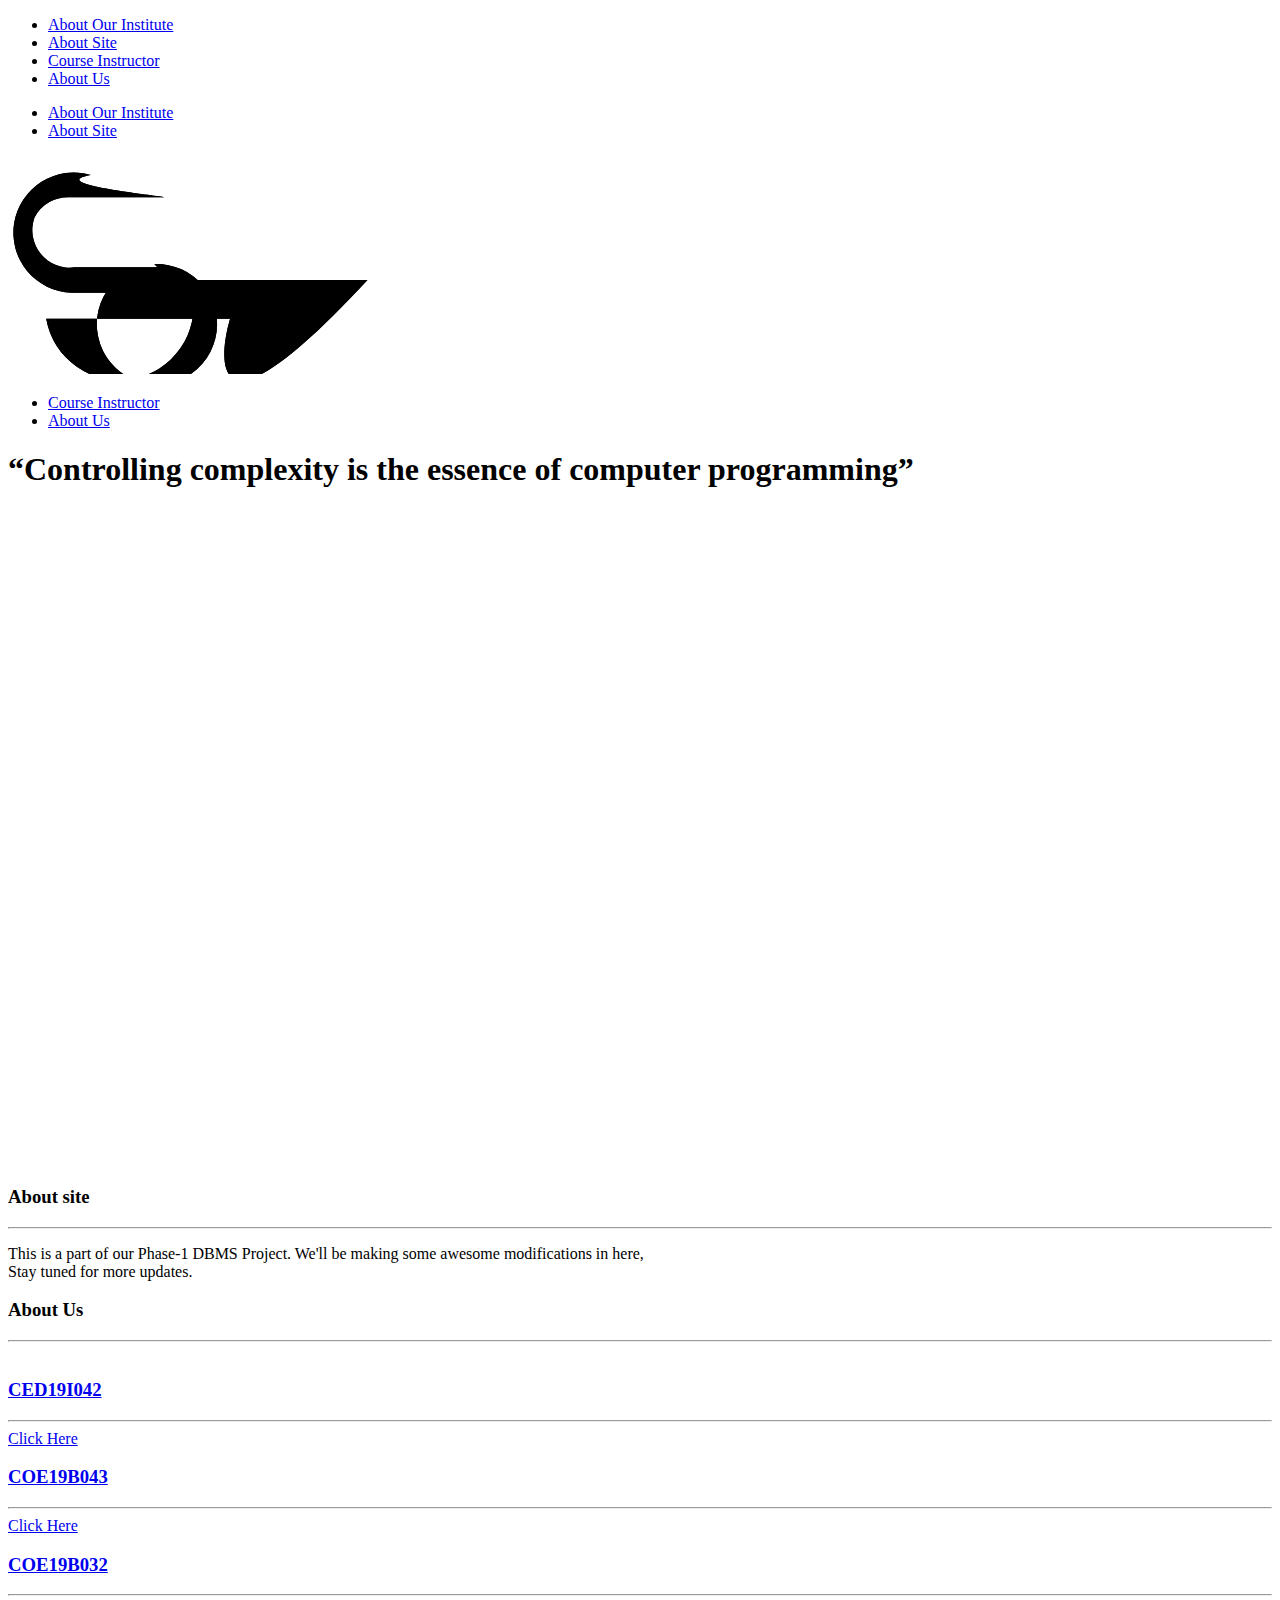
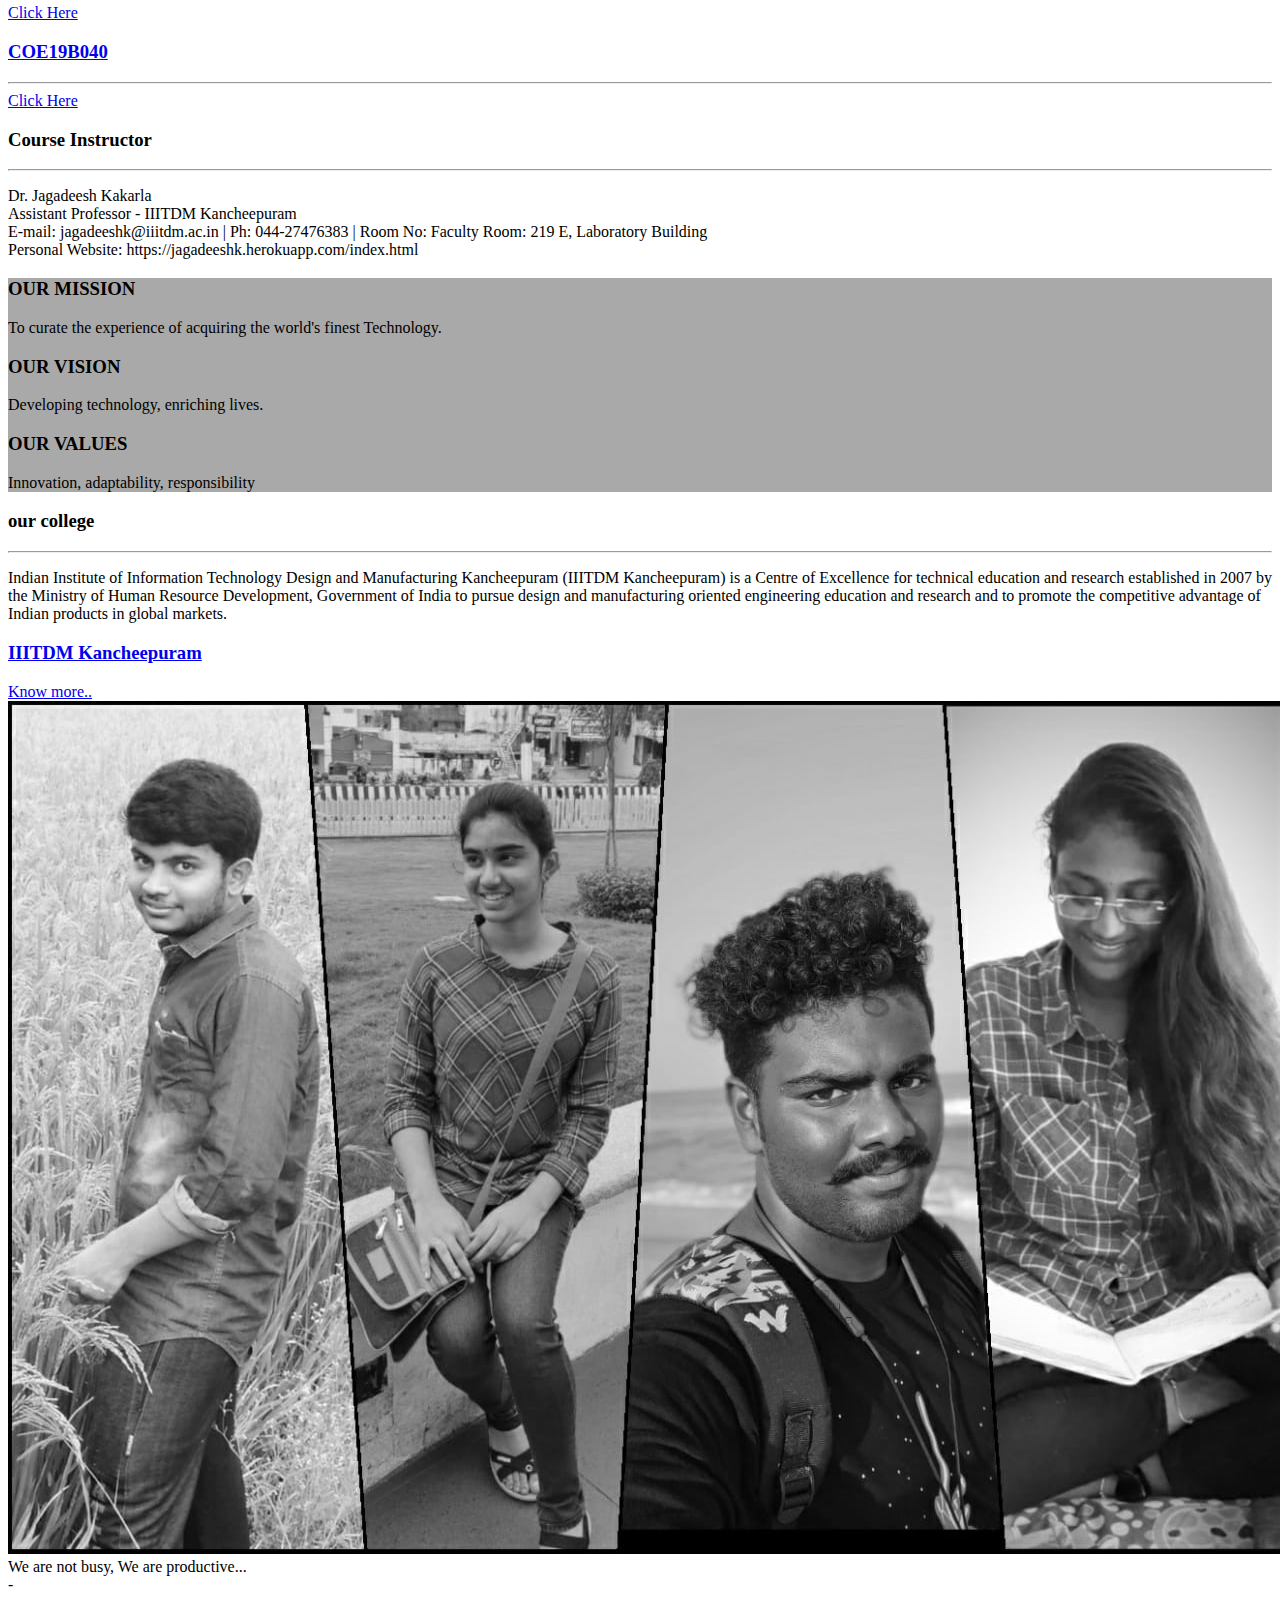
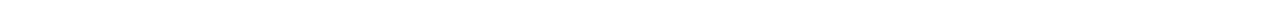
<file: index.html>
<!DOCTYPE html>


<!-- Title and Meta -->
<title>DBMS Project - Phase 1</title>
<meta name="author" content="Group-5 Students">
<meta name="description" content="This is Website of DBMS Group 5 students.">




<!-- Mobile -->
<meta name="viewport" content="width=device-width, initial-scale = 1, maximum-scale=1" />       





<!-- Feed -->  
<link rel="alternate" type="application/rss+xml" title="S&amp;P Real Estate Corp. Feed" href="https://sprec.com/feed/">

<!-- CSS & JS -->
<link rel='dns-prefetch' href='//s.w.org' />
<link rel='stylesheet' id='wp-block-library-css'  href='https://sprec.com/wp-includes/css/dist/block-library/style.min.css?ver=5.0.11' type='text/css' media='all' />
<link rel='stylesheet' id='jumpoff_styles-css'  href='https://sprec.com/wp-content/themes/sandp/assets/css/app.min.css?ver=5.0.11' type='text/css' media='all' />
<link rel='stylesheet' id='jumpoff_fonts-css'  href='https://sprec.com/wp-content/themes/sandp/assets/css/fonts.min.css?ver=5.0.11' type='text/css' media='all' />
<link rel='https://api.w.org/' href='https://sprec.com/wp-json/' />
<link rel="canonical" href="https://sprec.com/about/" />
<link rel="alternate" type="application/json+oembed" href="https://sprec.com/wp-json/oembed/1.0/embed?url=https%3A%2F%2Fsprec.com%2Fabout%2F" />

</head>

<body class="page about fade-in-page">

<!-- MOBILE MENU -->
<section class="site-menu-sm">
  <!-- Footer-nav -->
  <nav class='site-menu-sm__nav'>
    <ul>
      <li class="nav-item"><a class="nav-link smooth-scroll" href="#college">About Our Institute</a></li>
        <li class="nav-item"><a class="nav-link smooth-scroll" href="#site">About Site</a></li>
        <li class="nav-item"><a class="nav-link smooth-scroll" href="#instructor">Course Instructor</a></li>
        <li class="nav-item"><a class="nav-link smooth-scroll" href="#about">About Us</a></li>
    </ul>
  </nav>
</section>

<!-- HEADER -->
<header class="site-header">
  <div class="site-header__wrap">

    <nav class="site-header__nav site-header__nav--left" role="navigation">
      <ul>
        <li class="nav-item"><a class="nav-link smooth-scroll" href="#college">About Our Institute</a></li>
        <li class="nav-item"><a class="nav-link smooth-scroll" href="#site">About Site</a></li>
        <!--<li><a class="" href="https://sprec.com/portfolio/">Link 3</a></li>-->
      </ul>
    </nav>
    <!-- Logo -->
    <a class="site-header__logo" href="index.html">
      <svg class="logo-svg" viewBox="0 0 397.32 68.48">
<path class="logo-s" d="M 47 35 H 21 A 11.8 11.8 90 0 1 8.3 19.4 a 11.8 11.8 90 0 1 11.7 -6.4 H 49 c 4 0 -39 -4 -23 -7 H 26 a 18.9 18.9 90 1 0 -6 37 h 38 a 11.6 11.6 90 1 1 -46 8.2 H 70 c 3 -11 -21 57 43 -12.2 H 34 a 18.9 18.9 90 1 0 12 -5"></path>
<path class="logo-p" d="M 47 35 H 21 A 11.8 11.8 90 0 1 8.3 19.4 a 11.8 11.8 90 0 1 11.7 -6.4 H 49 c 4 0 -39 -4 -23 -7 H 26 a 18.9 18.9 90 1 0 -6 37 h 38 a 11.6 11.6 90 1 1 -46 8.2 H 70 c 3 -11 -21 57 43 -12.2 H 34 a 18.9 18.9 90 1 0 12 -5"></path></svg>   </a>

    <!-- Main Nav-->
    <nav class="site-header__nav" role="navigation">
      <ul>
        <li class="nav-item"><a class="nav-link smooth-scroll" href="#instructor">Course Instructor</a></li>
        <li class="nav-item"><a class="nav-link smooth-scroll" href="#about">About Us</a></li>
        <!--<li><a class="" href="https://sprec.com/contact/">Link 6</a></li>-->
      </ul>
    </nav>

    <a class="site-header__menu-toggle js-menu-toggle">
      <div class="site-header__menu-bars"></div>
    </a>
  </div>
</header>

<!-- MAIN --> 
<main role="main">


<section class="mast mast--page" style="height: 716px;" >
 
       <figure class="mast__bg js-parallax" style="background-image:url(maingroup.jpg)"></figure>
  <div class="grid">
    <header class="mast__header">
              <h1 class="mast__title">“Controlling complexity is the essence of computer programming”</h1>
                      </header>
  </div>
</section>





<!-- INTRO -->
<section  class="intro " data-theme="grey" data-scroll="stagger-up" id="site">
  <header class="intro__header grid">
        <h3 class="intro__title">About site</h3>
    <hr class="sep-center sep--dark">
        <p class="intro__text"><p>This is a part of our Phase-1 DBMS Project. We'll be making some awesome modifications in here, </br>Stay tuned for more updates. </p>
</p>
  </header>
</section>




<section  class="intro " data-theme="grey" data-scroll="stagger-up" id="about" style="padding-bottom: 10px">
  <header class="intro__header grid">
        <h3 class="intro__title">About Us</h3>
        <hr class="sep-center sep--dark">
  </header>
</section>


<!----------------------------------------------------------------------->
<!-- PORTFOLIO -->
<section class="folios"  >
  <div id="portfolio" class="folio__grid" data-scroll="stagger-up" >


<article class="card" >
  <a class="card__link" href="sanjay.html">
    <figure class="card__bg" style="background-image:url(sanjaybg.jfif)"></figure>
    <header class="team__header">
      <h3 class="team__title">CED19I042</h3>
      <hr class="sep-center sep--white">
      <span class="team__position">Click Here</span>   </header>
  </a>
</article>

<article class="card" >
  <a class="card__link" href="stanley.html">
    <figure class="card__bg" style="background-image:url(stanleybg.jfif)"></figure>
    <header class="team__header">
      <h3 class="team__title">COE19B043</h3>
      <hr class="sep-center sep--white">
      <span class="team__position">Click Here</span>    </header>
  </a>
</article>

<article class="card" >
  <a class="card__link" href="index_vennela.html">
    <figure class="card__bg" style="background-image:url(vennelabg.jfif)"></figure>
    <header class="team__header">
      <h3 class="team__title">COE19B032</h3>
      <hr class="sep-center sep--white">
      <span class="team__position">Click Here</span>    </header>
  </a>
</article>

<article class="card" >
  <a class="card__link" href="V_index.html">
    <figure class="card__bg" style="background-image:url(vidyabg.jfif)"></figure>
    <header class="team__header">
      <h3 class="team__title">COE19B040</h3>
      <hr class="sep-center sep--white">
      <span class="team__position">Click Here</span>    </header>
  </a>
</article>
  </div>
</section>


<!-- INTRO -->
<section  class="intro " data-theme="grey" data-scroll="stagger-up" id="instructor">
  <header class="intro__header grid">
        <h3 class="intro__title">Course Instructor</h3>
    <hr class="sep-center sep--dark">
        <p class="intro__text"><p>Dr. Jagadeesh Kakarla </br>Assistant Professor - IIITDM Kancheepuram </br>E-mail: jagadeeshk@iiitdm.ac.in | Ph: 044-27476383 | Room No: Faculty Room: 219 E, Laboratory Building

        </br> Personal Website: https://jagadeeshk.herokuapp.com/index.html </p>
</p>
  </header>
</section>

<!----------------------------------------------------------------------->

<!-- TEXT SLIDER -->
<section  class="text-slider pad " style="background-color: darkgray; text-decoration-color: white;">
  <div class="slider js-slider-content">
          <div class="slider__item">
      <div class="grid"  data-scroll="stagger-up">
      <header class="text-slider__header grid__col g-4">
        <h3 class="text-slider__title">OUR MISSION</h3>
      </header>
      <div class="text-slider__content grid__col g-8">
        <p>To curate the experience of acquiring the world's finest Technology.</p>
      </div>
    </div>
    </div>
          <div class="slider__item">
      <div class="grid"  data-scroll="stagger-up">
      <header class="text-slider__header grid__col g-4">
        <h3 class="text-slider__title">OUR VISION</h3>
      </header>
      <div class="text-slider__content grid__col g-8">
        <p>Developing technology, enriching lives.</p>
      </div>
    </div>
    </div>
          <div class="slider__item">
      <div class="grid"  data-scroll="stagger-up">
      <header class="text-slider__header grid__col g-4">
        <h3 class="text-slider__title">OUR VALUES</h3>
      </header>
      <div class="text-slider__content grid__col g-8">
        <p>Innovation, adaptability, responsibility</p>
      </div>
    </div>
    </div>
      </div>
</section>



<!-- INTRO -->
<section  class="intro " data-theme="grey" data-scroll="stagger-up" id="college">
  <header class="intro__header grid">
        <h3 class="intro__title">our college</h3>
    <hr class="sep-center sep--dark">
        <p class="intro__text"><p>Indian Institute of Information Technology Design and Manufacturing Kancheepuram (IIITDM Kancheepuram) is a Centre of Excellence for technical education and research established in 2007 by the Ministry of Human Resource Development, Government of India to pursue design and manufacturing oriented engineering education and research and to promote the competitive advantage of Indian products in global markets.</p>
</p>
  </header>
</section>


<article  class="card ">
  <a class="card__link" href="https://www.iiitdm.ac.in/" data-scroll="fade-up">
    <figure class="card__bg" style="background-image:url(institute.jfif)"></figure>    <header class="card__header">
      <h3 class="card__title js-letters">IIITDM Kancheepuram</h3>
            <span class="btn btn--white"><span class="btn__text"><span>Know more..</span></span></span>
    </header>
  </a>
</article>

<!--group photo-->
<section  class="img-grid " >
  <img class="img-grid__item" src="group.jfif" alt=""/>
</section>






</main>

<!-- FOOTER --> 


<footer class="site-footer" >
  <div class="site-footer__navs" >
  
    <span class="site-footer__slogan">We are not busy, We are productive...</span>
  
  </div>

  </aside>-
</footer>

<!-- JavaScript -->
<script type='text/javascript' src='https://sprec.com/wp-content/themes/sandp/assets/js/jquery.min.js?ver=5.0.11'></script>
<script type='text/javascript' async="async" src='https://sprec.com/wp-content/themes/sandp/assets/js/app.min.js?ver=5.0.11'></script>
<script type='text/javascript' src='https://sprec.com/wp-includes/js/wp-embed.min.js?ver=5.0.11'></script>

</body>
</html>
</file>
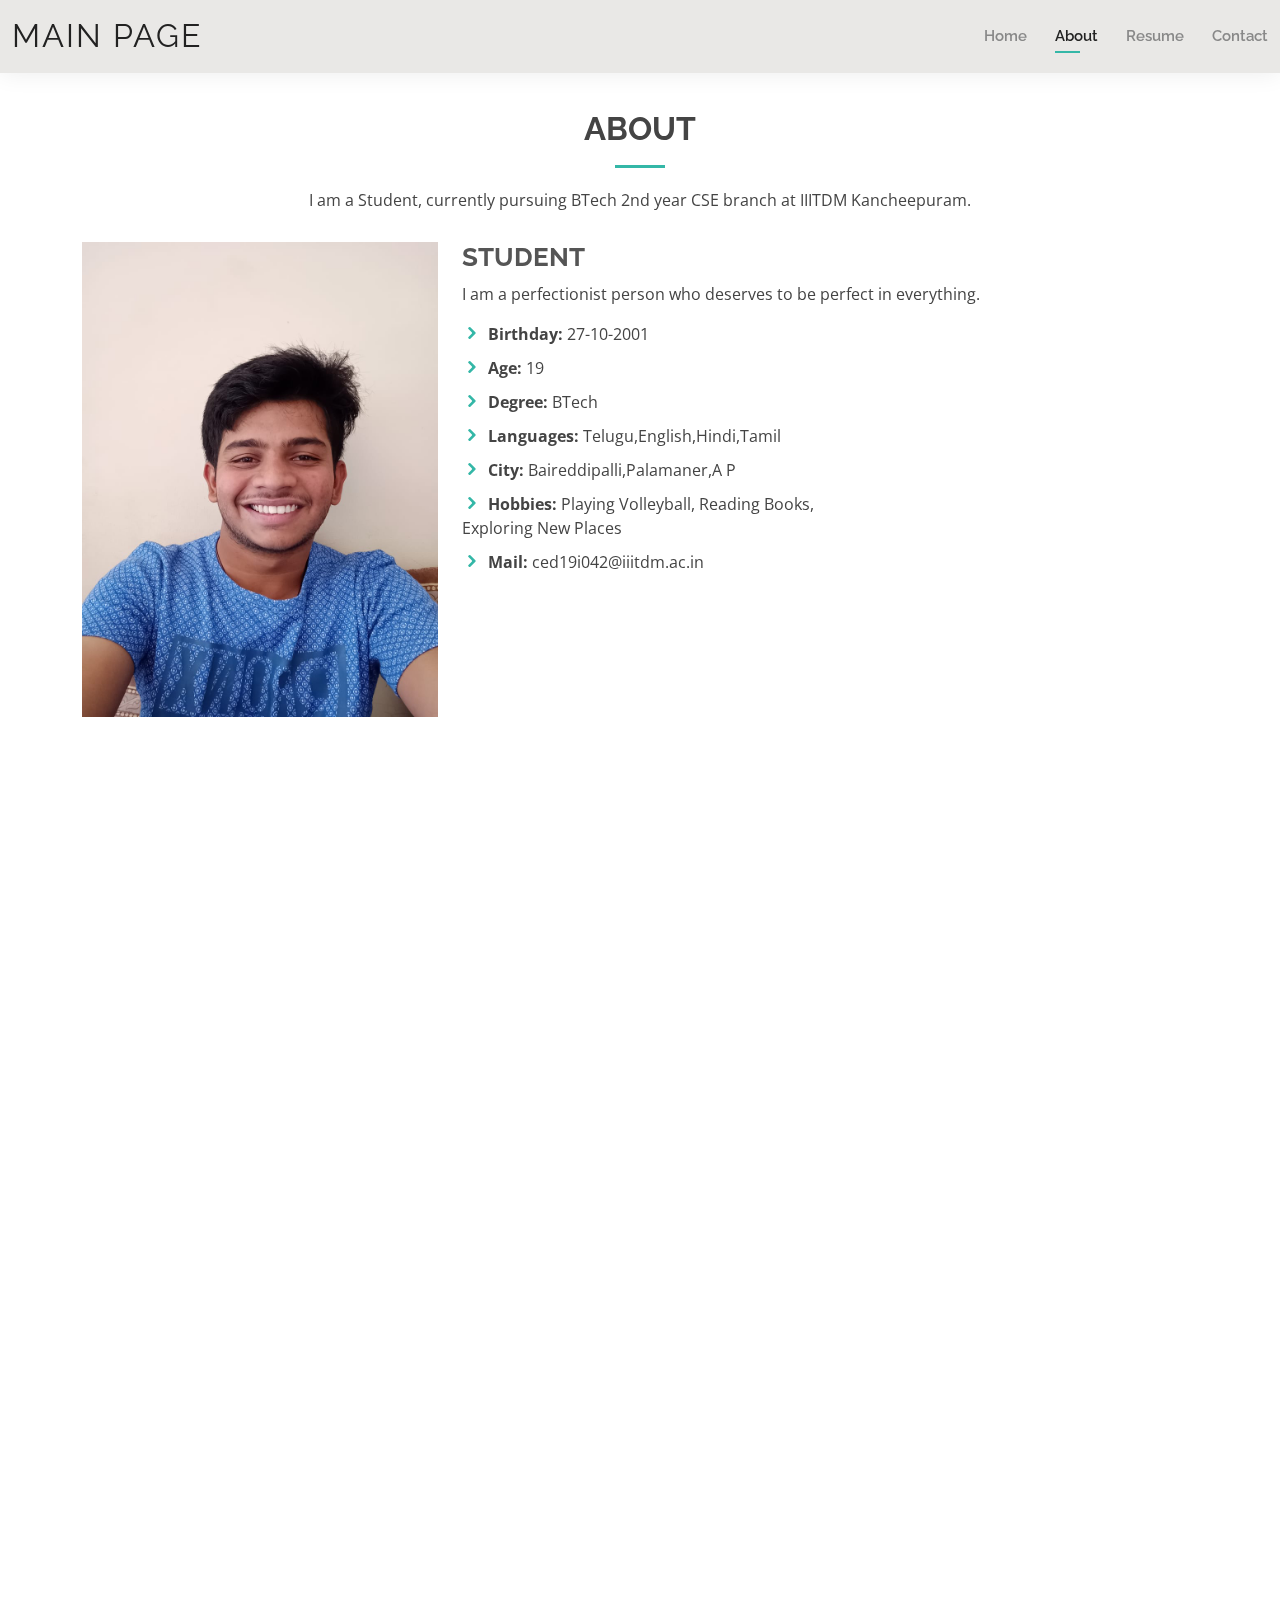
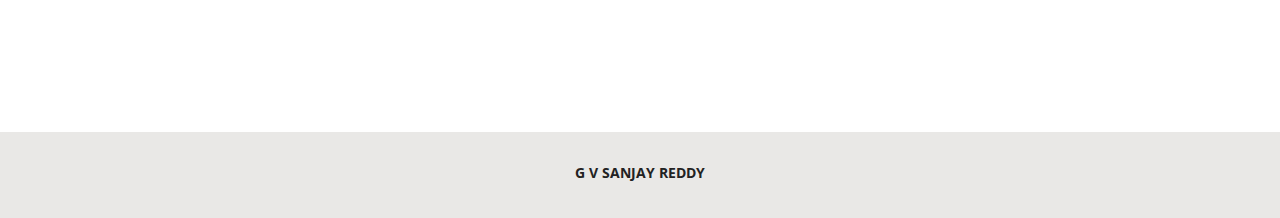
<file: about.html>
<!DOCTYPE html>
<html lang="en">

<head>
  <meta charset="utf-8">
  <meta content="width=device-width, initial-scale=1.0" name="viewport">

  <title>About - Sanjay Resume</title>
  <meta content="" name="description" content="Sanjays Personal Webpage">
  <meta content="" name="keywords">

  <!-- Google Fonts -->
  <link href="https://fonts.googleapis.com/css?family=Open+Sans:300,300i,400,400i,600,600i,700,700i|Raleway:300,300i,400,400i,500,500i,600,600i,700,700i|Poppins:300,300i,400,400i,500,500i,600,600i,700,700i" rel="stylesheet">

  <!-- Vendor CSS Files -->
  <link href="assets/vendor/bootstrap/css/bootstrap.min.css" rel="stylesheet">
  <link href="assets/vendor/icofont/icofont.min.css" rel="stylesheet">
  <link href="assets/vendor/owl.carousel/assets/owl.carousel.min.css" rel="stylesheet">
  <link href="assets/vendor/boxicons/css/boxicons.min.css" rel="stylesheet">
  <link href="assets/vendor/venobox/venobox.css" rel="stylesheet">
  <link href="assets/vendor/aos/aos.css" rel="stylesheet">

<!-- Favicons -->
<link href="S_Fevicon.jpg" rel="icon">

  <!-- Template Main CSS File -->
  <link href="assets/css/style.css" rel="stylesheet">

</head>

<body>

  <!-- ======= Header ======= -->
  <header id="header" class="fixed-top">
    <div class="container-fluid d-flex justify-content-between align-items-center">

      <h1 class="logo"><a href="index.html">Main page</a></h1>
      <!-- Uncomment below if you prefer to use an image logo -->
      <!-- <a href="index.html" class="logo"><img src="assets/img/logo.png" alt="" class="img-fluid"></a>-->

      <nav class="nav-menu d-none d-lg-block">
        <ul>
          <li><a href="sanjay.html">Home</a></li>
          <li class="active"><a href="about.html">About</a></li>
          <li><a href="resume.html">Resume</a></li>
          <li><a href="contact.html">Contact</a></li>
        </ul>
      </nav><!-- .nav-menu -->

    </div>

  </header><!-- End Header -->

  <main id="main">

    <!-- ======= About Section ======= -->
    <section id="about" class="about">
      <div class="container" data-aos="fade-up">

        <div class="section-title">
          <h2>About</h2>
          <p>I am a Student, currently pursuing BTech 2nd year CSE branch at IIITDM Kancheepuram.</p>
        </div>

        <div class="row">
          <div class="col-lg-4">
            <img src="assets\img\Sanjay.jpeg" class="img-fluid" alt="">
          </div>
          <div class="col-lg-8 pt-4 pt-lg-0 content">
            <h3>STUDENT</h3>
            <p class="font-italic">
              I am a perfectionist person who deserves to be perfect in everything.
            </p>
            <div class="row">
              <div class="col-lg-6">
                <ul>
                  <li><i class="icofont-rounded-right"></i> <strong>Birthday:</strong> 27-10-2001</li>
                  <li><i class="icofont-rounded-right"></i> <strong>Age:</strong> 19</li>
                  <li><i class="icofont-rounded-right"></i> <strong>Degree:</strong> BTech</li>
                  <li><i class="icofont-rounded-right"></i> <strong>Languages:</strong> Telugu,English,Hindi,Tamil</li>
                  <li><i class="icofont-rounded-right"></i> <strong>City:</strong> Baireddipalli,Palamaner,A P</li>
                  <li><i class="icofont-rounded-right"></i> <strong>Hobbies:</strong> Playing Volleyball, Reading Books, Exploring New Places</li>
                  <li><i class="icofont-rounded-right"></i> <strong>Mail:</strong> ced19i042@iiitdm.ac.in</li>
                </ul>
              </div>
        </div>

      </div>
    </section><!-- End About Section -->

    <!-- ======= Skills Section ======= -->
    <section id="skills" class="skills">
      <div class="container" data-aos="fade-up">

        <div class="section-title">
          <h2>Skills</h2>
          <p>Languages I Know.</p>
        </div>

        <div class="row skills-content">

          <div class="col-lg-6">

            <div class="progress">
              <span class="skill">HTML <i class="val">100%</i></span>
              <div class="progress-bar-wrap">
                <div class="progress-bar" role="progressbar" aria-valuenow="100" aria-valuemin="0" aria-valuemax="100"></div>
              </div>
            </div>

            <div class="progress">
              <span class="skill">MySQL <i class="val">90%</i></span>
              <div class="progress-bar-wrap">
                <div class="progress-bar" role="progressbar" aria-valuenow="90" aria-valuemin="0" aria-valuemax="100"></div>
              </div>
            </div>

            <div class="progress">
              <span class="skill">Python <i class="val">70%</i></span>
              <div class="progress-bar-wrap">
                <div class="progress-bar" role="progressbar" aria-valuenow="75" aria-valuemin="0" aria-valuemax="100"></div>
              </div>
            </div>

          </div>

          <div class="col-lg-6">

            <div class="progress">
              <span class="skill">Core Java <i class="val">80%</i></span>
              <div class="progress-bar-wrap">
                <div class="progress-bar" role="progressbar" aria-valuenow="80" aria-valuemin="0" aria-valuemax="100"></div>
              </div>
            </div>

            <div class="progress">
              <span class="skill">C Programming <i class="val">90%</i></span>
              <div class="progress-bar-wrap">
                <div class="progress-bar" role="progressbar" aria-valuenow="90" aria-valuemin="0" aria-valuemax="100"></div>
              </div>
            </div>

            <div class="progress">
              <span class="skill">Adobe Photoshop <i class="val">55%</i></span>
              <div class="progress-bar-wrap">
                <div class="progress-bar" role="progressbar" aria-valuenow="55" aria-valuemin="0" aria-valuemax="100"></div>
              </div>
            </div>

          </div>

        </div>

      </div>
    </section><!-- End Skills Section -->


    <!-- ======= Testimonials Section ======= -->
    <section id="testimonials" class="testimonials">
      <div class="container" data-aos="fade-up">

        <div class="section-title">
          <h2>Team Mates</h2>
          <p>DBMS Project Phase-1</p>
        </div>

        <div class="owl-carousel testimonials-carousel">

          <div class="testimonial-item">
            <img src="assets/img\Stanley.jpeg" class="testimonial-img" alt="">
            <h3>STANLEY</h3>
            <h4>STUDENT</h4>
            <p>
              <i class="bx bxs-quote-alt-left quote-icon-left"></i>
              "Don't underestimate the allure of darkness, even the purest hearts are drawn to it."
              <i class="bx bxs-quote-alt-right quote-icon-right"></i>
            </p>
          </div>

          <div class="testimonial-item">
            <img src="assets\img\Vinni.jpg" class="testimonial-img" alt="">
            <h3>K VENNELA</h3>
            <h4>STUDENT</h4>
            <p>
              <i class="bx bxs-quote-alt-left quote-icon-left"></i>
              "Discipline is doing what needs to be done, even if you don't want to do it."
              <i class="bx bxs-quote-alt-right quote-icon-right"></i>
            </p>
          </div>

          <div class="testimonial-item">
            <img src="assets\img\Vidya.jpeg" class="testimonial-img" alt="">
            <h3>G VIDYA SRI</h3>
            <h4>STUDENT</h4>
            <p>
              <i class="bx bxs-quote-alt-left quote-icon-left"></i>
              “Make it work, make it right, make it fast.”
              <i class="bx bxs-quote-alt-right quote-icon-right"></i>
            </p>
          </div>

        </div>

      </div>
    </section><!-- End Testimonials Section -->

  </main><!-- End #main -->

  <!-- ======= Footer ======= -->
  <footer id="footer">
    <div class="container">
      <div class="copyright">
       <strong><span>G V SANJAY REDDY</span></strong>
      </div>
      <div class="credits">
      </div>
    </div>
  </footer><!-- End  Footer -->

  <div id="preloader"></div>
  <a href="#" class="back-to-top"><i class="bx bx-up-arrow-alt"></i></a>

  <!-- Vendor JS Files -->
  <script src="assets/vendor/jquery/jquery.min.js"></script>
  <script src="assets/vendor/bootstrap/js/bootstrap.bundle.min.js"></script>
  <script src="assets/vendor/jquery.easing/jquery.easing.min.js"></script>
  <script src="assets/vendor/php-email-form/validate.js"></script>
  <script src="assets/vendor/waypoints/jquery.waypoints.min.js"></script>
  <script src="assets/vendor/counterup/counterup.min.js"></script>
  <script src="assets/vendor/owl.carousel/owl.carousel.min.js"></script>
  <script src="assets/vendor/isotope-layout/isotope.pkgd.min.js"></script>
  <script src="assets/vendor/venobox/venobox.min.js"></script>
  <script src="assets/vendor/aos/aos.js"></script>

  <!-- Template Main JS File -->
  <script src="assets/js/main.js"></script>

</body>

</html>
</file>
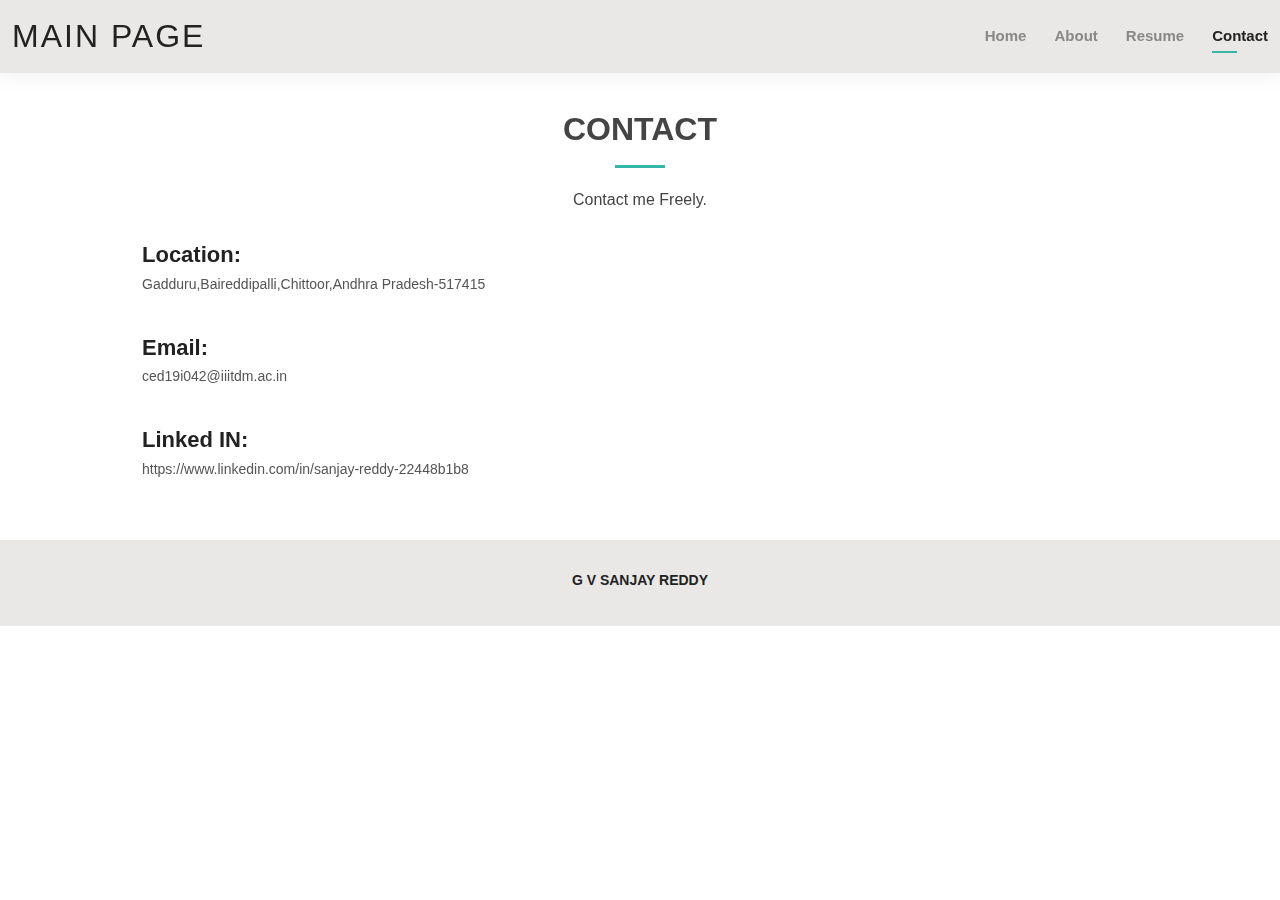
<file: contact.html>
<!DOCTYPE html>
<html lang="en">

<head>
  <meta charset="utf-8">
  <meta content="width=device-width, initial-scale=1.0" name="viewport">

  <title>Contact - Sanjay Resume</title>
  <meta content="" name="description" content="Sanjays Personal Webpage">
  <meta content="" name="keywords">

  <!-- Google Fonts -->
  <link href="https://maps.app.goo.gl/mqnwfoWrwVQawdZ37" rel="stylesheet">

  <!-- Vendor CSS Files -->
  <link href="assets/vendor/bootstrap/css/bootstrap.min.css" rel="stylesheet">
  <link href="assets/vendor/icofont/icofont.min.css" rel="stylesheet">
  <link href="assets/vendor/owl.carousel/assets/owl.carousel.min.css" rel="stylesheet">
  <link href="assets/vendor/boxicons/css/boxicons.min.css" rel="stylesheet">
  <link href="assets/vendor/venobox/venobox.css" rel="stylesheet">
  <link href="assets/vendor/aos/aos.css" rel="stylesheet">

<!-- Favicons -->
<link href="S_Fevicon.jpg" rel="icon">

  <!-- Template Main CSS File -->
  <link href="assets/css/style.css" rel="stylesheet">

</head>

<body>

  <!-- ======= Header ======= -->
  <header id="header" class="fixed-top">
    <div class="container-fluid d-flex justify-content-between align-items-center">

      <h1 class="logo"><a href="index.html">Main Page</a></h1>
      <!-- Uncomment below if you prefer to use an image logo -->
      <!-- <a href="index.html" class="logo"><img src="assets/img/logo.png" alt="" class="img-fluid"></a>-->

      <nav class="nav-menu d-none d-lg-block">
        <ul>
          <li><a href="sanjay.html">Home</a></li>
          <li><a href="about.html">About</a></li>
          <li><a href="resume.html">Resume</a></li>
          <li class="active"><a href="contact.html">Contact</a></li>
        </ul>
      </nav><!-- .nav-menu -->

    </div>

  </header><!-- End Header -->

  <main id="main">

    <!-- ======= Contact Section ======= -->
    <section id="contact" class="contact">
      <div class="container" data-aos="fade-up">

        <div class="section-title">
          <h2>Contact</h2>
          <p>Contact me Freely.</p>
        </div>

        <div class="row mt">

          <div class="col-lg">
            <div class="info">
              <div class="address">
                <h4>Location:</h4>
                <p>Gadduru,Baireddipalli,Chittoor,Andhra Pradesh-517415</p>
              </div>

              <div class="email">
                <h4>Email:</h4>
                <p>ced19i042@iiitdm.ac.in</p>
              </div>

              <div class="phone">
                <h4>Linked IN:</h4>
                <p>https://www.linkedin.com/in/sanjay-reddy-22448b1b8</p>
              </div>

            </div>

          </div>

        </div>

      </div>
    </section><!-- End Contact Section -->

  </main><!-- End #main -->

  <!-- ======= Footer ======= -->
  <footer id="footer">
    <div class="container">
      <div class="copyright">
        <strong><span>G V SANJAY REDDY</span></strong>
      </div>
      <div class="credits">
      </div>
    </div>
  </footer><!-- End  Footer -->

  <div id="preloader"></div>
  <a href="#" class="back-to-top"><i class="bx bx-up-arrow-alt"></i></a>

  <!-- Vendor JS Files -->
  <script src="assets/vendor/jquery/jquery.min.js"></script>
  <script src="assets/vendor/bootstrap/js/bootstrap.bundle.min.js"></script>
  <script src="assets/vendor/jquery.easing/jquery.easing.min.js"></script>
  <script src="assets/vendor/php-email-form/validate.js"></script>
  <script src="assets/vendor/waypoints/jquery.waypoints.min.js"></script>
  <script src="assets/vendor/counterup/counterup.min.js"></script>
  <script src="assets/vendor/owl.carousel/owl.carousel.min.js"></script>
  <script src="assets/vendor/isotope-layout/isotope.pkgd.min.js"></script>
  <script src="assets/vendor/venobox/venobox.min.js"></script>
  <script src="assets/vendor/aos/aos.js"></script>

  <!-- Template Main JS File -->
  <script src="assets/js/main.js"></script>

</body>

</html>
</file>
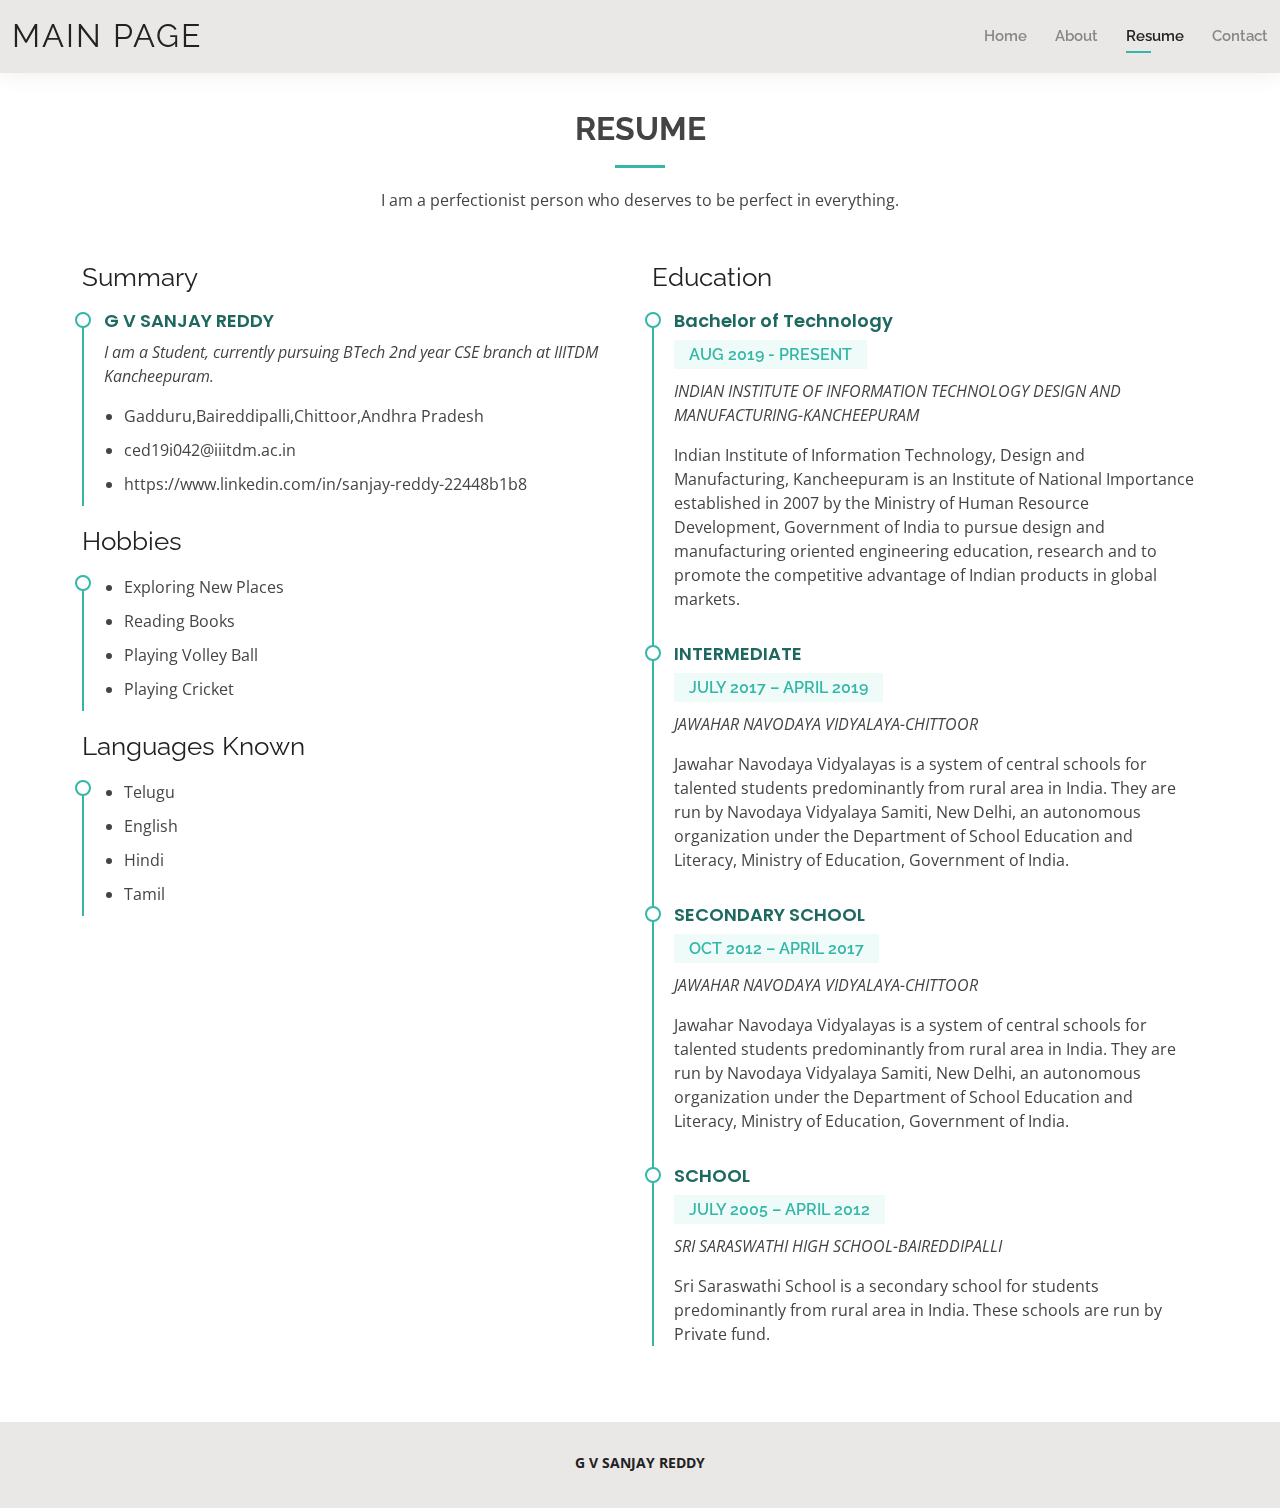
<file: resume.html>
<!DOCTYPE html>
<html lang="en">

<head>
  <meta charset="utf-8">
  <meta content="width=device-width, initial-scale=1.0" name="viewport">

  <title>Resume - Sanjay Resume</title>
  <meta content="" name="description" content="Sanjays Personal Webpage">
  <meta content="" name="keywords">

  <!-- Google Fonts -->
  <link href="https://fonts.googleapis.com/css?family=Open+Sans:300,300i,400,400i,600,600i,700,700i|Raleway:300,300i,400,400i,500,500i,600,600i,700,700i|Poppins:300,300i,400,400i,500,500i,600,600i,700,700i" rel="stylesheet">

  <!-- Vendor CSS Files -->
  <link href="assets/vendor/bootstrap/css/bootstrap.min.css" rel="stylesheet">
  <link href="assets/vendor/icofont/icofont.min.css" rel="stylesheet">
  <link href="assets/vendor/owl.carousel/assets/owl.carousel.min.css" rel="stylesheet">
  <link href="assets/vendor/boxicons/css/boxicons.min.css" rel="stylesheet">
  <link href="assets/vendor/venobox/venobox.css" rel="stylesheet">
  <link href="assets/vendor/aos/aos.css" rel="stylesheet">

<!-- Favicons -->
<link href="S_Fevicon.jpg" rel="icon">

  <!-- Template Main CSS File -->
  <link href="assets/css/style.css" rel="stylesheet">

</head>

<body>

  <!-- ======= Header ======= -->
  <header id="header" class="fixed-top">
    <div class="container-fluid d-flex justify-content-between align-items-center">

      <h1 class="logo"><a href="index.html">Main Page</a></h1>
      <!-- Uncomment below if you prefer to use an image logo -->
      <!-- <a href="index.html" class="logo"><img src="assets/img/logo.png" alt="" class="img-fluid"></a>-->

      <nav class="nav-menu d-none d-lg-block">
        <ul>
          <li><a href="sanjay.html">Home</a></li>
          <li><a href="about.html">About</a></li>
          <li class="active"><a href="resume.html">Resume</a></li>
          <li><a href="contact.html">Contact</a></li>
        </ul>
      </nav><!-- .nav-menu -->

    </div>

  </header><!-- End Header -->

  <main id="main">

    <!-- ======= Resume Section ======= -->
    <section id="resume" class="resume">
      <div class="container" data-aos="fade-up">

        <div class="section-title">
          <h2>Resume</h2>
          <p>I am a perfectionist person who deserves to be perfect in everything.</p>
        </div>

        <div class="row">
          <div class="col-lg-6">
            <h3 class="resume-title">Summary</h3>
            <div class="resume-item pb-0">
              <h4>G V SANJAY REDDY</h4>
              <p><em>I am a Student, currently pursuing BTech 2nd year CSE branch at IIITDM Kancheepuram.</em></p>
              <p>
              <ul>
                <li>Gadduru,Baireddipalli,Chittoor,Andhra Pradesh</li>
                <li>ced19i042@iiitdm.ac.in</li>
                <li>https://www.linkedin.com/in/sanjay-reddy-22448b1b8</li>
              </ul>
              </p>
            </div>

            <h3 class="resume-title">Hobbies</h3>
            <div class="resume-item pb-0">
              <ul>
                <li>Exploring New Places</li>
                <li>Reading Books</li>
                <li>Playing Volley Ball</li>
                <li>Playing Cricket</li>
              </ul>
            </div>

            <h3 class="resume-title">Languages Known</h3>
            <div class="resume-item pb-0">
              <ul>
                <li>Telugu</li>
                <li>English</li>
                <li>Hindi</li>
                <li>Tamil</li>
              </ul>
            </div>

          </div>

          <div class="col-lg-6">
            <h3 class="resume-title">Education</h3>
            <div class="resume-item">
              <h4>Bachelor of Technology</h4>
              <h5>AUG 2019 - PRESENT</h5>
              <p><em>INDIAN INSTITUTE OF INFORMATION TECHNOLOGY DESIGN AND MANUFACTURING-KANCHEEPURAM</em></p>
              <p>Indian Institute of Information Technology, Design and Manufacturing, Kancheepuram is an Institute of National Importance established in 2007 by the Ministry of Human Resource Development, Government of India to pursue design and manufacturing oriented engineering education, research and to promote the competitive advantage of Indian products in global markets.</p>
            </div>
            <div class="resume-item">
              <h4>INTERMEDIATE</h4>
              <h5>JULY 2017 – APRIL 2019</h5>
              <p><em>JAWAHAR NAVODAYA VIDYALAYA-CHITTOOR</em></p>
              <p>Jawahar Navodaya Vidyalayas is a system of central schools for talented students predominantly from rural area in India. They are run by Navodaya Vidyalaya Samiti, New Delhi, an autonomous organization under the Department of School Education and Literacy, Ministry of Education, Government of India. </p>
            </div>
            <div class="resume-item">
              <h4>SECONDARY SCHOOL</h4>
              <h5>OCT 2012 – APRIL 2017</h5>
              <p><em>JAWAHAR NAVODAYA VIDYALAYA-CHITTOOR</em></p>
              <p>Jawahar Navodaya Vidyalayas is a system of central schools for talented students predominantly from rural area in India. They are run by Navodaya Vidyalaya Samiti, New Delhi, an autonomous organization under the Department of School Education and Literacy, Ministry of Education, Government of India. </p>
            </div>
            <div class="resume-item">
              <h4>SCHOOL</h4>
              <h5>JULY 2005 – APRIL 2012</h5>
              <p><em>SRI SARASWATHI HIGH SCHOOL-BAIREDDIPALLI</em></p>
              <p>Sri Saraswathi School is a secondary school for students predominantly from rural area in India. These schools are run by Private fund. </p>
            </div>

          </div>
        </div>

      </div>
    </section><!-- End Resume Section -->

  </main><!-- End #main -->

  <!-- ======= Footer ======= -->
  <footer id="footer">
    <div class="container">
      <div class="copyright">
        <strong><span>G V SANJAY REDDY</span></strong>
      </div>
      <div class="credits">
      </div>
    </div>
  </footer><!-- End  Footer -->

  <div id="preloader"></div>
  <a href="#" class="back-to-top"><i class="bx bx-up-arrow-alt"></i></a>

  <!-- Vendor JS Files -->
  <script src="assets/vendor/jquery/jquery.min.js"></script>
  <script src="assets/vendor/bootstrap/js/bootstrap.bundle.min.js"></script>
  <script src="assets/vendor/jquery.easing/jquery.easing.min.js"></script>
  <script src="assets/vendor/php-email-form/validate.js"></script>
  <script src="assets/vendor/waypoints/jquery.waypoints.min.js"></script>
  <script src="assets/vendor/counterup/counterup.min.js"></script>
  <script src="assets/vendor/owl.carousel/owl.carousel.min.js"></script>
  <script src="assets/vendor/isotope-layout/isotope.pkgd.min.js"></script>
  <script src="assets/vendor/venobox/venobox.min.js"></script>
  <script src="assets/vendor/aos/aos.js"></script>

  <!-- Template Main JS File -->
  <script src="assets/js/main.js"></script>

</body>

</html>
</file>
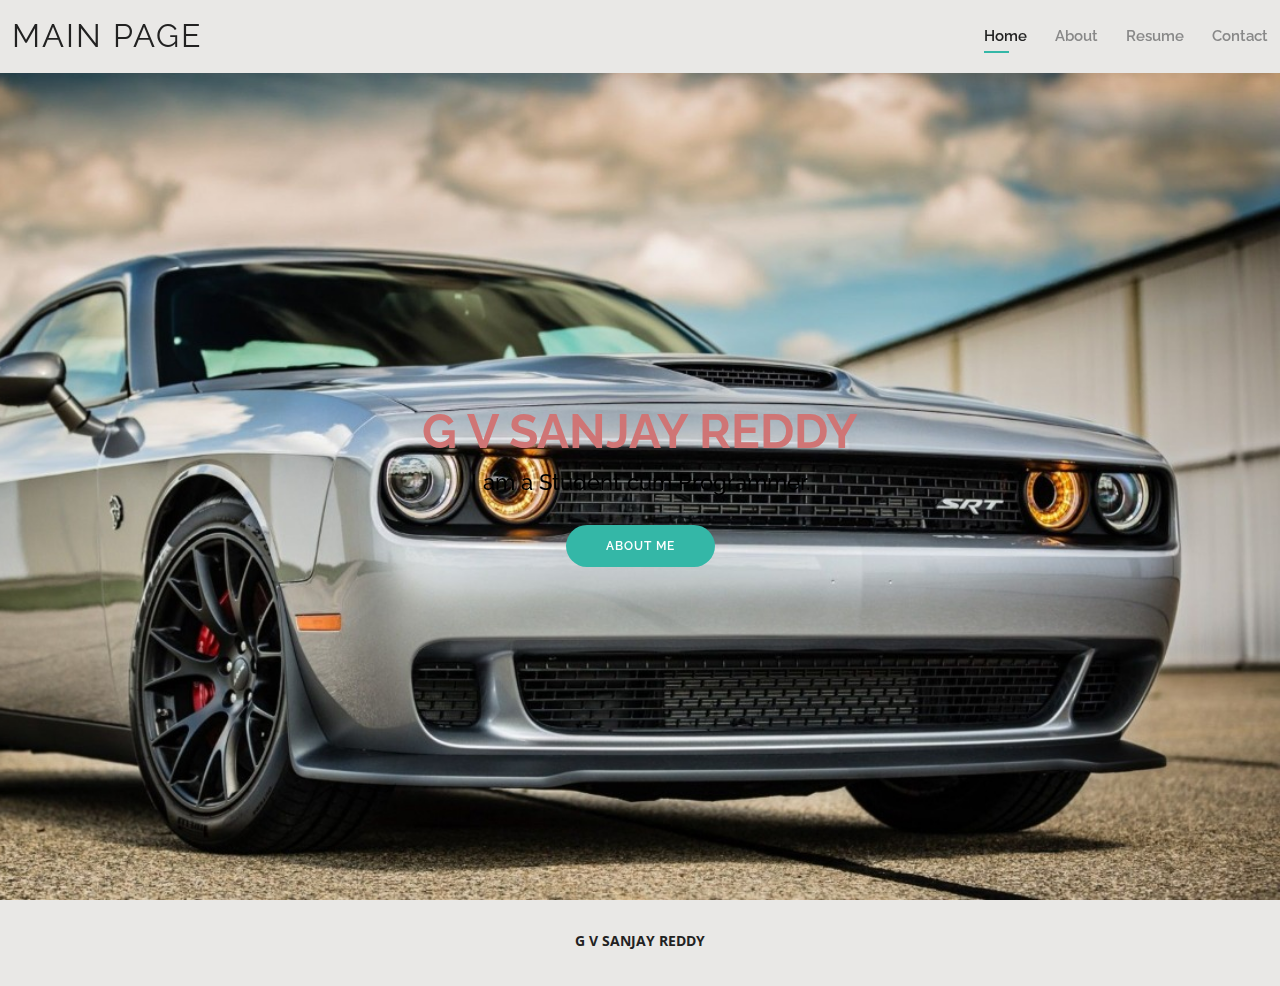
<file: sanjay.html>
<!DOCTYPE html>
<html lang="en">
 
<head>
  <meta charset="utf-8">
  <meta content="width=device-width, initial-scale=1.0" name="viewport">
  <title>Sanjay Resume</title>
  <meta content="" name="description" content="Sanjays Personal Webpage">
  <meta content="" name="keywords">

  <!-- Google Fonts -->
  <link href="https://fonts.googleapis.com/css?family=Open+Sans:300,300i,400,400i,600,600i,700,700i|Raleway:300,300i,400,400i,500,500i,600,600i,700,700i|Poppins:300,300i,400,400i,500,500i,600,600i,700,700i" rel="stylesheet">

  <!-- Vendor CSS Files -->
  <link href="assets/vendor/bootstrap/css/bootstrap.min.css" rel="stylesheet">
  <link href="assets/vendor/icofont/icofont.min.css" rel="stylesheet">
  <link href="assets/vendor/owl.carousel/assets/owl.carousel.min.css" rel="stylesheet">
  <link href="assets/vendor/boxicons/css/boxicons.min.css" rel="stylesheet">
  <link href="assets/vendor/venobox/venobox.css" rel="stylesheet">
  <link href="assets/vendor/aos/aos.css" rel="stylesheet">
 
  <!-- Favicons -->
  <link href="S_Fevicon.jpg" rel="icon">

  <!-- Template Main CSS File -->
  <link href="assets/css/style.css" rel="stylesheet">

</head>

<body>

  <!-- ======= Header ======= -->
  <header id="header" class="fixed-top">
    <div class="container-fluid d-flex justify-content-between align-items-center">

      <h1 class="logo"><a href="index.html">Main Page</a></h1>
      <!-- Uncomment below if you prefer to use an image logo -->
      <!-- <a href="index.html" class="logo"><img src="assets/img/logo.png" alt="" class="img-fluid"></a>-->

      <nav class="nav-menu d-none d-lg-block">
        <ul>
          <li class="active"><a href="sanjay.html">Home</a></li>
          <li><a href="about.html">About</a></li>
          <li><a href="resume.html">Resume</a></li>
          <li><a href="contact.html">Contact</a></li>
        </ul>
      </nav><!-- .nav-menu -->

    </div>

  </header><!-- End Header -->

  <!-- ======= Hero Section ======= -->
  <section id="hero" class="d-flex align-items-center">
    <div class="container d-flex flex-column align-items-center" data-aos="zoom-in" data-aos-delay="100">
      <h1>G V SANJAY REDDY</h1>
      <h2>I am a Student cum Programmer.</h2>
      <a href="about.html" class="btn-about">About Me</a>
    </div>
  </section><!-- End Hero -->

  <!-- ======= Footer ======= -->
  <footer id="footer">
    <div class="container">
      <div class="copyright">
        <strong><span>G V SANJAY REDDY</span></strong>
      </div>
      <div class="credits">
      </div>
    </div>
  </footer><!-- End  Footer -->

  <div id="preloader"></div>
  <a href="#" class="back-to-top"><i class="bx bx-up-arrow-alt"></i></a>

  <!-- Vendor JS Files -->
  <script src="assets/vendor/jquery/jquery.min.js"></script>
  <script src="assets/vendor/bootstrap/js/bootstrap.bundle.min.js"></script>
  <script src="assets/vendor/jquery.easing/jquery.easing.min.js"></script>
  <script src="assets/vendor/php-email-form/validate.js"></script>
  <script src="assets/vendor/waypoints/jquery.waypoints.min.js"></script>
  <script src="assets/vendor/counterup/counterup.min.js"></script>
  <script src="assets/vendor/owl.carousel/owl.carousel.min.js"></script>
  <script src="assets/vendor/isotope-layout/isotope.pkgd.min.js"></script>
  <script src="assets/vendor/venobox/venobox.min.js"></script>
  <script src="assets/vendor/aos/aos.js"></script>

  <!-- Template Main JS File -->
  <script src="assets/js/main.js"></script>

</body>

</html>
</file>
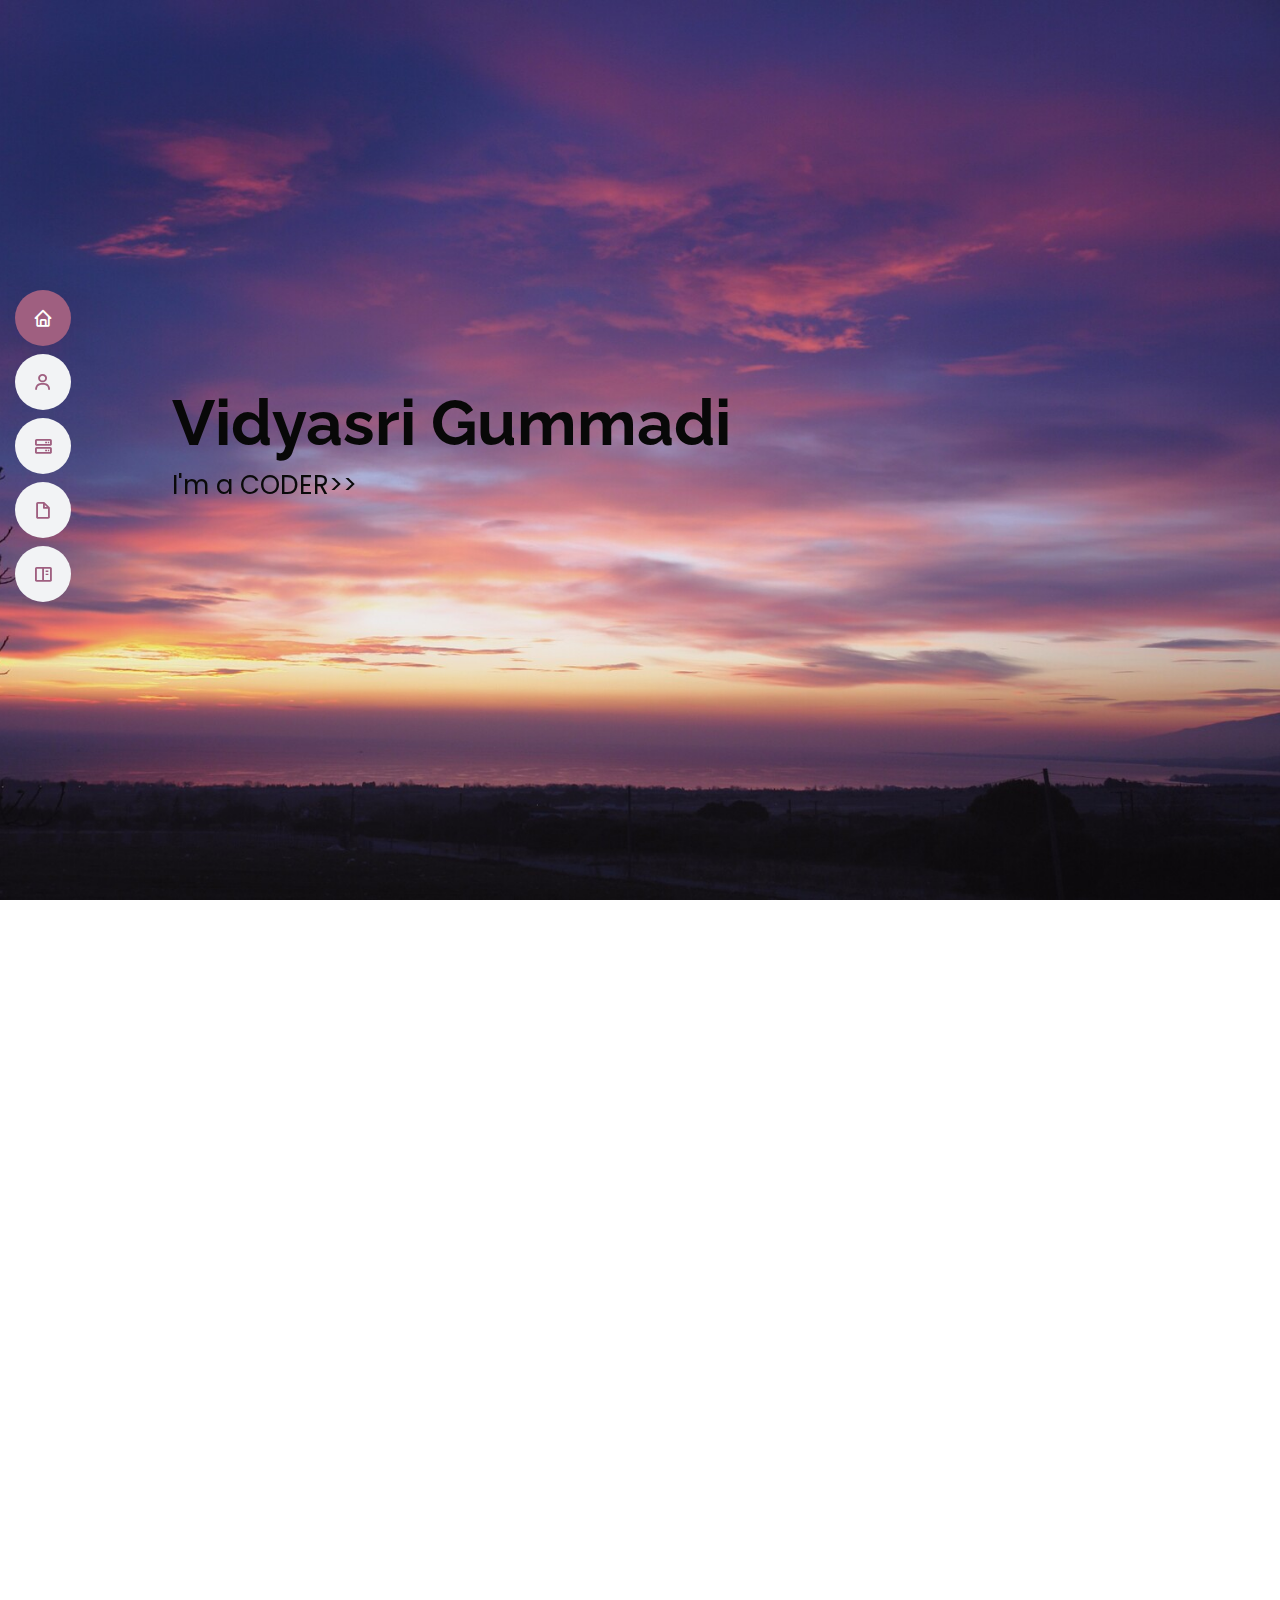
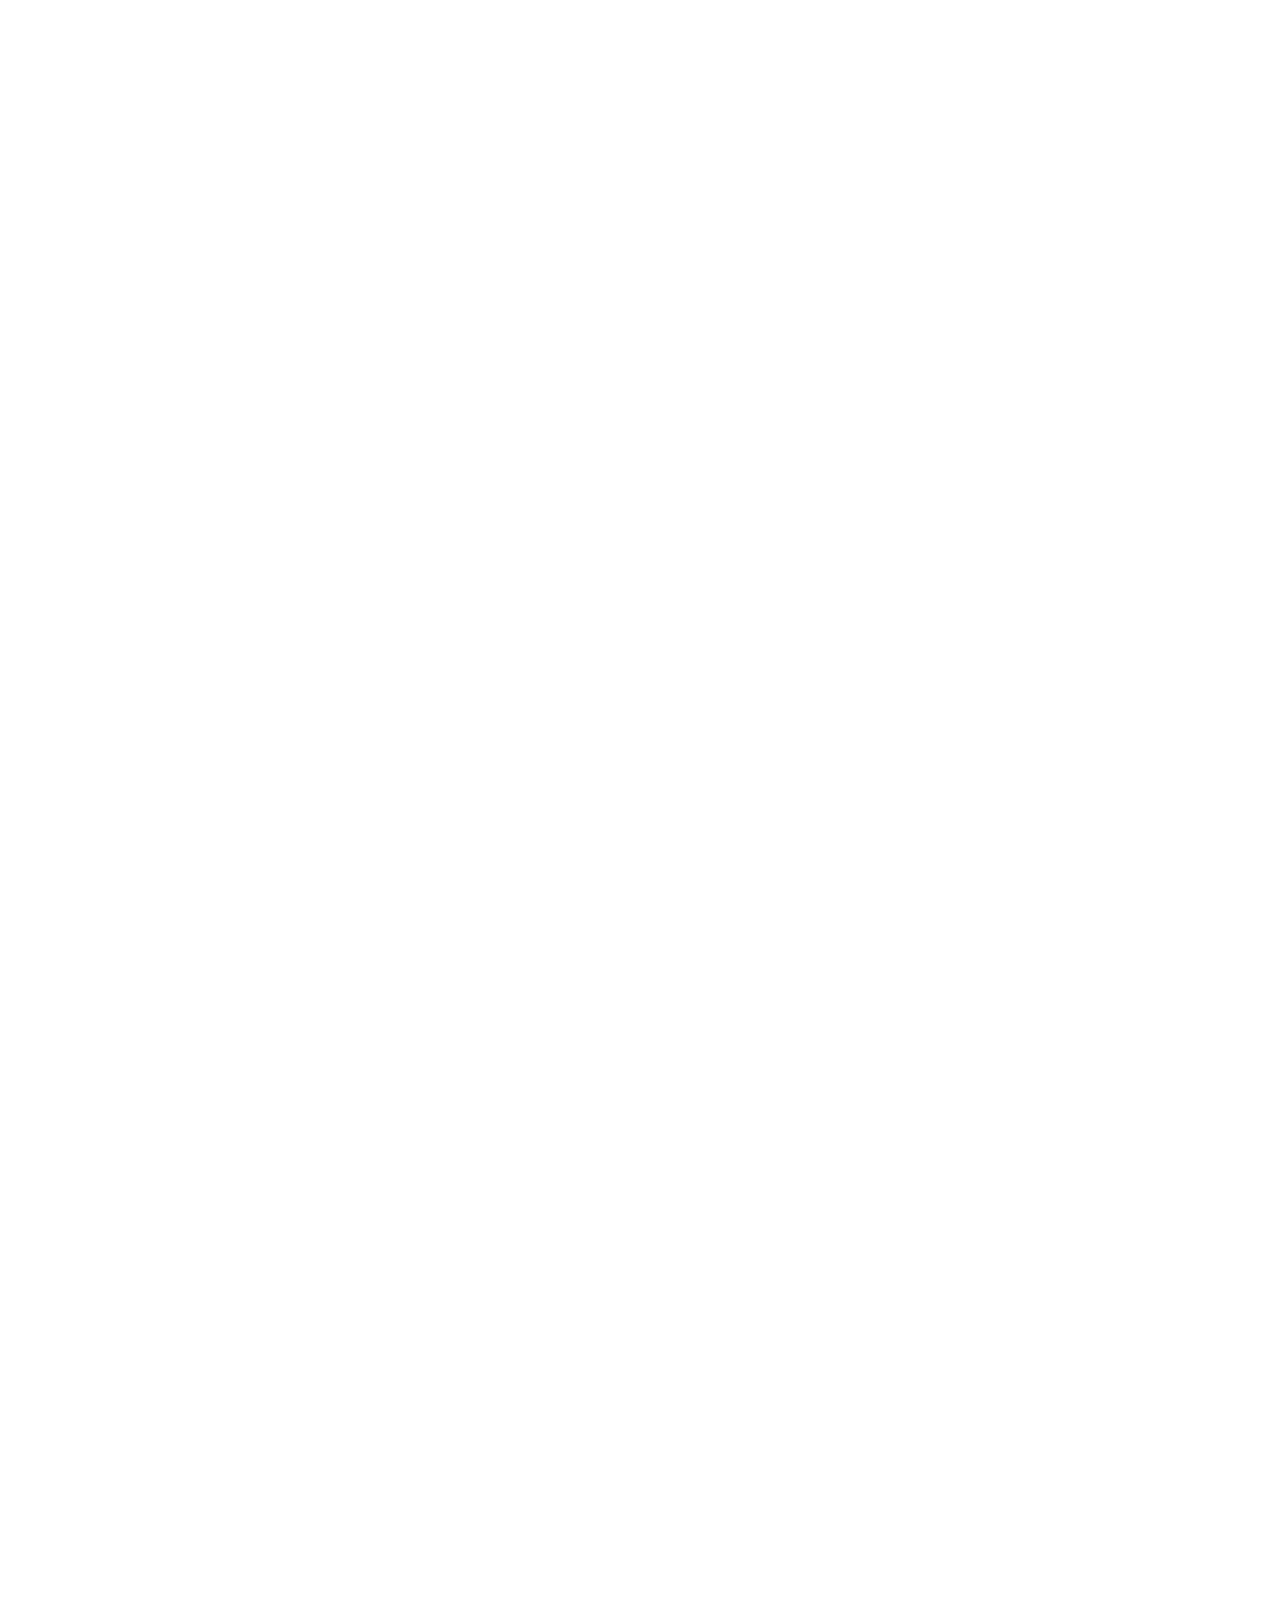
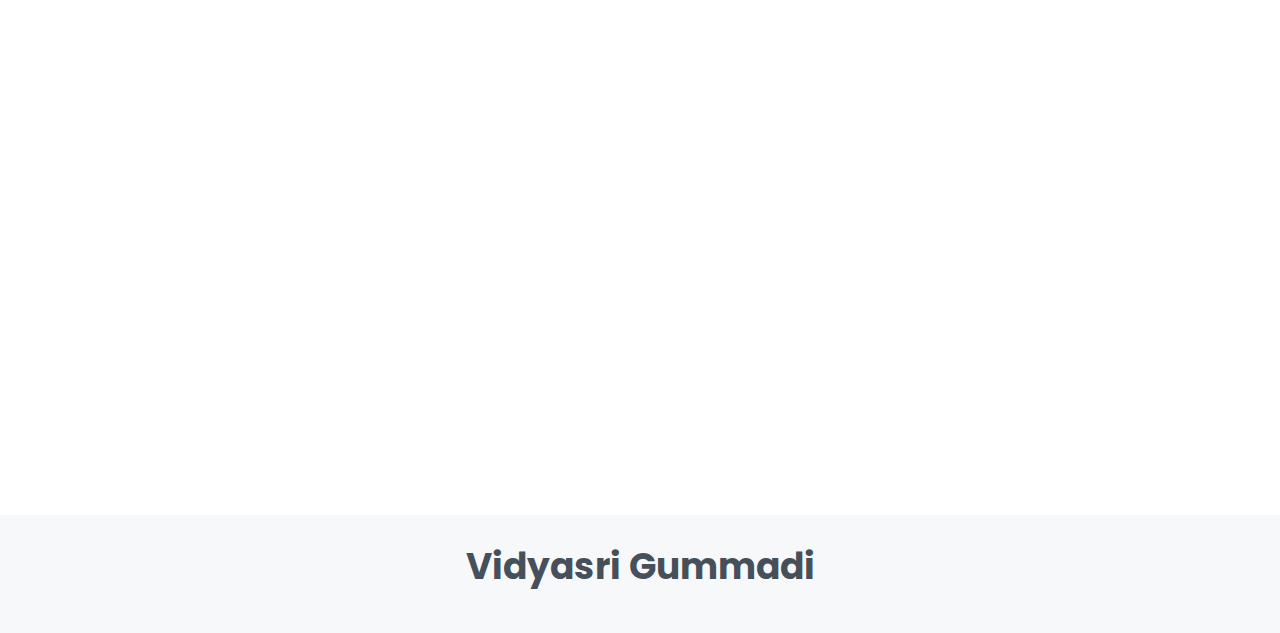
<file: V_index.html>
<!DOCTYPE html>
<html lang="en">

<head>
  <meta charset="utf-8">
  <meta content="width=device-width, initial-scale=1.0" name="viewport">

  <title>Vidyasri gummadi</title>
  <meta content="Vidyas Resume..." name="description">
  <meta content="" name="keywords">

  <!-- Favicons -->
  <link href="assets/vimg/favicon.png" rel="icon">
  <link href="assets/vimg/apple-touch-icon.png" rel="apple-touch-icon">

  <!-- Google Fonts -->
  <link href="https://fonts.googleapis.com/css?family=Open+Sans:300,300i,400,400i,600,600i,700,700i|Raleway:300,300i,400,400i,500,500i,600,600i,700,700i|Poppins:300,300i,400,400i,500,500i,600,600i,700,700i" rel="stylesheet">

  <!-- Vendor CSS Files -->
  <link href="assets/avendor/bootstrap/css/bootstrap.min.css" rel="stylesheet">
  <link href="assets/avendor/icofont/icofont.min.css" rel="stylesheet">
  <link href="assets/avendor/boxicons/css/boxicons.min.css" rel="stylesheet">
  <link href="assets/avendor/venobox/venobox.css" rel="stylesheet">
  <link href="assets/avendor/owl.carousel/assets/owl.carousel.min.css" rel="stylesheet">
  <link href="assets/avendor/aos/aos.css" rel="stylesheet">

  <!-- Template Main CSS File -->
  <link href="assets/vcss/style.css" rel="stylesheet">

</head>

<body>

  <!-- ======= Mobile nav toggle button ======= -->
  <button type="button" class="mobile-nav-toggle d-xl-none"><i class="icofont-navigation-menu"></i></button>

  <!-- ======= Header ======= -->
  <header id="header" class="d-flex flex-column justify-content-center">

    <nav class="nav-menu">
      <ul>
        <li class="active"><a href="index.html"><i class="bx bx-home"></i> <span>Main Page</span></a></li>
        <li><a href="#about"><i class="bx bx-user"></i> <span>About</span></a></li>
        <li><a href="#skills"><i class="bx bx-server"></i> <span>Skills</span></a></li>
        <li><a href="#resume"><i class="bx bx-file-blank"></i> <span>Resume</span></a></li>
        <li><a href="#testimonials"><i class="bx bx-book-content"></i> <span>Team Members</span></a></li>
      </ul>
    </nav><!-- .nav-menu -->

  </header><!-- End Header -->

  <!-- ======= Hero Section ======= -->
  <section id="hero" class="d-flex flex-column justify-content-center">
    <div class="container" data-aos="zoom-in" data-aos-delay="100">
      <h1>Vidyasri Gummadi</h1>
      <p> I'm a CODER>></span></p>
    </div>
  </section><!-- End Hero -->

  <main id="main">



    <!-- ======= About Section ======= -->
    <section id="about" class="about">
      <div class="container" data-aos="fade-up">

        <div class="section-title">
          <h2>About</h2>
          <p>I have developed a responsible approach to the task that I undertook and have completed it in the given time. Currently, I am pursuing my Bachelor of Technology in Computer Science from IIITD&M, Kancheepuram. </p>
        </div>

        <div class="row">
          <div class="col-lg-4">
            <img src="assets/vimg/profile-img.jpg" class="img-fluid" alt="">
          </div>
          <div class="col-lg-8 pt-4 pt-lg-0 content">
            <h3>STUDENT</h3>
            <p class="font-italic">
            </p>
            <div class="row">
              <div class="col-lg-6">
                <ul>
                  <li><i class="icofont-rounded-right"></i> <strong>Phone:</strong> 9515812354</li>
                  <li><i class="icofont-rounded-right"></i> <strong>Mail_id:</strong> coe19b040@iiitdm.ac.in</li>
                  <li style="width:700px;"><i class="icofont-rounded-right"></i> <strong>Address :</strong> Rajendra Nagar 2nd Lane,Gudivada,Andhra Pradesh</li>
                </ul>
              </div>
            </div>
            <p>
             "In some ways, programming is like painting. You start with a blank canvas and certain basic raw materials. You use a combination of science, art, and craft to determine what to do with them. 
            </p>
          </div>
        </div>

      </div>
    </section><!-- End About Section -->



    <!-- ======= Skills Section ======= -->
    <section id="skills" class="skills section-bg">
      <div class="container" data-aos="fade-up">

        <div class="section-title">
          <h2>Skills</h2>
        </div>

        <div class="row skills-content">

          <div class="col-lg-6">

            <div class="progress">
              <span class="skill">C Programming<i class="val">80%</i></span>
              <div class="progress-bar-wrap">
                <div class="progress-bar" role="progressbar" aria-valuenow="80" aria-valuemin="0" aria-valuemax="100"></div>
              </div>
            </div>

            <div class="progress">
              <span class="skill">C++<i class="val">20%</i></span>
              <div class="progress-bar-wrap">
                <div class="progress-bar" role="progressbar" aria-valuenow="20" aria-valuemin="0" aria-valuemax="100"></div>
              </div>
            </div>

            <div class="progress">
              <span class="skill">Python<i class="val">65%</i></span>
              <div class="progress-bar-wrap">
                <div class="progress-bar" role="progressbar" aria-valuenow="65" aria-valuemin="0" aria-valuemax="100"></div>
              </div>
            </div>

          </div>

          <div class="col-lg-6">

            <div class="progress">
              <span class="skill">Matlab<i class="val">30%</i></span>
              <div class="progress-bar-wrap">
                <div class="progress-bar" role="progressbar" aria-valuenow="30" aria-valuemin="0" aria-valuemax="100"></div>
              </div>
            </div>
          </div>

        </div>

      </div>
    </section><!-- End Skills Section -->



    <!-- ======= Resume Section ======= -->
    <section id="resume" class="resume">
      <div class="container" data-aos="fade-up">

        <div class="section-title">
          <h2>Resume</h2>
        </div>

        <div class="row">
          <div class="col-lg-6">
        
            <h3 class="resume-title">Education</h3>
            <div class="resume-item">
              <h4>HIGH SCHOOL</h4>
              <h5>2005 - 2017</h5>
              <p><em>Gowtham Concept School,Gudivada,Andhra Pradesh.</em></p>
              <p>CGPA : 10.0</p>
            </div>
            <div class="resume-item">
              <h4>SENIOR HIGH SCHOOL</h4>
              <h5>2017 - 2019</h5>
              <p><em>Sri Chaitanya Mahila Junior Kalasala, Vijayawada, Andhra Pradesh.</em></p>
              <p>CGPA : 10.0</p>
            </div>
            <div class="resume-item">
              <h4>UNIVERSITY</h4>
              <h5>2019 - 2023</h5>
              <p><em>Indian Institute of Information Technology Design and Manufacturing Kancheepuram,Tamilnadu.</em></p>
              <p>CGPA : 8.82</p>
            </div>
          </div>
          <div class="col-lg-6">
            <h3 class="resume-title">Experience</h3>
            <div class="resume-item">
              <h4>Volunteer in Vidhai</h4>
              <h5>2021 - Present</h5>
              <ul>
                <li>Vidhai is a non profit initiative established by the students of IIITD&M KANCHEEPURAM. At present I am working in the content team of VIDHAI.</li>
              </ul>
            </div>
          </div>

          <div class="col-lg-6">
            <h3 class="resume-title">Extra Curricular Activities</h3>
            <div class="resume-item">

              <h4>LANGUAGES KNOWN</h4>
              <ul>
                <li>English,Telugu,Hindi</li>
              </ul>

              <h4>HOBBIES</h4>
              <ul>
                <li>Listening to music,Doing yoga,cooking</li>
              </ul>

              <h4>SPORTS</h4>
              <ul>
                <li>Badmintion</li>
              </ul>

              <h4>ART</h4>
              <ul>
                <li>Calligraphy</li>
              </ul>
            </div>
          </div>
        </div>

      </div>
    </section><!-- End Resume Section -->




           <!-- ======= Testimonials Section ======= -->
    <section id="testimonials" class="testimonials section-bg">
      <div class="container" data-aos="fade-up">

        <div class="section-title">
          <h2>Team Members</h2>
        </div>

        <div class="owl-carousel testimonials-carousel" data-aos="zoom-in" data-aos-delay="100">

          <div class="testimonial-item">
            <img src="assets/vimg/testimonials/testimonials-1.jpg" class="testimonial-img" alt="">
            <h3>N Stanley</h3>
            <h4>Student</h4>
            <p>
              <i class="bx bxs-quote-alt-left quote-icon-left"></i>
              When you don't create things, you become defined by your tastes rather than ability. Your tastes only narrow & exclude people. So create
              <i class="bx bxs-quote-alt-right quote-icon-right"></i>
            </p>
          </div>

          <div class="testimonial-item">
            <img src="assets/vimg/testimonials/testimonials-2.jpg" class="testimonial-img" alt="">
            <h3>K Vennela</h3>
            <h4>Student</h4>
            <p>
              <i class="bx bxs-quote-alt-left quote-icon-left"></i>
              Programming isn't about what you know; it's about what you can figure out
              <i class="bx bxs-quote-alt-right quote-icon-right"></i>
            </p>
          </div>

          <div class="testimonial-item">
            <img src="assets/vimg/testimonials/testimonials-3.jpg" class="testimonial-img" alt="">
            <h3>G V Sanjay Reddy</h3>
            <h4>Student</h4>
            <p>
              <i class="bx bxs-quote-alt-left quote-icon-left"></i>
              In order to be irreplaceable, one must always be different
              <i class="bx bxs-quote-alt-right quote-icon-right"></i>
            </p>
          </div>

        </div>

      </div>
    </section><!-- End Testimonials Section -->

  
  </main><!-- End #main -->

  <!-- ======= Footer ======= -->
  <footer id="footer">
    <div class="container">
      <h3>Vidyasri Gummadi</h3>
    </div>
  </footer><!-- End Footer -->

  <a href="#" class="back-to-top"><i class="bx bx-up-arrow-alt"></i></a>
  <div id="preloader"></div>

  <!-- Vendor JS Files -->
  <script src="assets/avendor/jquery/jquery.min.js"></script>
  <script src="assets/avendor/bootstrap/js/bootstrap.bundle.min.js"></script>
  <script src="assets/avendor/jquery.easing/jquery.easing.min.js"></script>
  <script src="assets/avendor/php-email-form/validate.js"></script>
  <script src="assets/avendor/waypoints/jquery.waypoints.min.js"></script>
  <script src="assets/avendor/counterup/counterup.min.js"></script>
  <script src="assets/avendor/isotope-layout/isotope.pkgd.min.js"></script>
  <script src="assets/avendor/venobox/venobox.min.js"></script>
  <script src="assets/avendor/owl.carousel/owl.carousel.min.js"></script>
  <script src="assets/avendor/typed.js/typed.min.js"></script>
  <script src="assets/avendor/aos/aos.js"></script>

  <!-- Template Main JS File -->
  <script src="assets/vjs/main.js"></script>

</body>

</html>
</file>
<file: assets/vendor/venobox/venobox.css>
/* ------ venobox.css --------*/
.vbox-overlay *, .vbox-overlay *:before, .vbox-overlay *:after{
    -webkit-backface-visibility: hidden;
    -webkit-box-sizing:border-box;
    -moz-box-sizing:border-box;
    box-sizing:border-box;
}
.vbox-overlay * { 
    -webkit-backface-visibility: visible;
    backface-visibility: visible;
}
.vbox-overlay{
    display: -webkit-flex;
    display: flex;
    -webkit-flex-direction: column;
    flex-direction: column;
    -webkit-justify-content: center;
    justify-content: center;
    -webkit-align-items: center;
    align-items: center;
    position: fixed;
    left: 0;
    top: 0;
    bottom: 0;
    right: 0;
    z-index: 999999;
}

/* ----- navigation ----- */
.vbox-title{
    width: 100%;
    height: 40px;
    float: left;
    text-align: center;
    line-height: 28px;
    font-size: 12px;
    padding: 6px 50px;
    overflow: hidden;
    position: fixed;
    display: none;
    left: 0;
    z-index: 89;
}
.vbox-close{
    cursor: pointer;
    position: fixed;
    top: -1px;
    right: 0;
    width: 50px;
    height: 40px;
    padding: 6px;
    display: block;
    background-position:10px center;
    overflow: hidden;
    font-size: 24px;
    line-height: 1;
    text-align: center;
    z-index: 99;
}
.vbox-left{
    cursor: pointer;
    position: fixed;
    left: 0;
    height: 40px;
    overflow: hidden;
    line-height: 28px;
    font-size: 12px;
    z-index: 99;
    display: flex;
    align-items:center;
}
.vbox-num{
    display: inline-block;
    margin: 6px 0 6px 15px;
}
/* ----- Social share ----- */
.vbox-share{
    line-height: 28px;
    font-size: 12px;
    overflow: hidden;
    position: fixed;
    left: 0;
    z-index: 98;
    display: flex;
    align-items:center;
    justify-content: center;
    width: 100%;
    text-align: center;
}
.vbox-share svg{
    max-height: 28px;
    width: 28px;
    z-index: 10;
    margin-left: 12px;
    margin-top: 6px;
    margin-bottom: 6px;
    vertical-align: middle;
}


/* ----- navigation ARROWS ----- */
.vbox-next, .vbox-prev{
    position: fixed;
    top: 50%;
    margin-top: -15px;
    overflow: hidden;
    cursor: pointer;
    display: block;
    width: 45px;
    height: 45px;
    z-index: 99;
}
.vbox-next span, .vbox-prev span{
    position: relative;
    width: 20px;
    height: 20px;
    border: 2px solid transparent;
    border-top-color: #B6B6B6;
    border-right-color: #B6B6B6;
    text-indent: -100px;
    position: absolute;
    top: 8px;
    display: block;
}
.vbox-prev{
    left: 15px;
}
.vbox-next{
    right: 15px;
}
.vbox-prev span{
    left: 10px;
    -ms-transform: rotate(-135deg);
    -webkit-transform: rotate(-135deg);
    transform: rotate(-135deg);
}
.vbox-next span{
    -ms-transform: rotate(45deg);
    -webkit-transform: rotate(45deg);
    transform: rotate(45deg);
    right: 10px;
}
/* ------- inline window ------ */
.vbox-inline{
    width: 420px;
    height: 315px;
    height: 70vh;
    padding: 10px;
    background: #fff;
    margin: 0 auto;
    overflow: auto;
    text-align: left;
}
/* ------- Video & iFrames window ------ */
.venoframe{
    max-width: 100%;
    width: 100%;
    border: none;
    width: 100%;
    height: 260px;
    height: 70vh;
}
.venoframe.vbvid{
    height: 260px;
}
@media (min-width: 768px) {
    .venoframe, .vbox-inline{
        width: 90%;
        height: 360px;
        height: 70vh;
    }
    .venoframe.vbvid{
        width: 640px;
        height: 360px;
    }
}
@media (min-width: 992px) {
    .venoframe, .vbox-inline{
        max-width: 1200px;
        width: 80%;
        height: 540px;
        height: 70vh;
    }
    .venoframe.vbvid{
        width: 960px;
        height: 540px;
    }
}
/* 
Please do NOT edit this part! 
or at least read this note: http://i.imgur.com/7C0ws9e.gif
*/
.vbox-open{
    overflow: hidden;
}
.vbox-container{
    position: absolute;
    left: 0;
    right: 0;
    top: 0;
    bottom: 0;
    overflow-x: hidden;
    overflow-y: scroll;
    overflow-scrolling: touch;
    -webkit-overflow-scrolling: touch;
    z-index: 20;
    max-height: 100%;

}

.vbox-content{
    text-align: center;
    float: left;
    width: 100%;
    position: relative;
    overflow: hidden;
    padding: 20px 4%;
}
.vbox-container img{
    max-width: 100%;
    height: auto;
}
.vbox-figlio{
    box-shadow: 0 0 12px rgba(0,0,0,0.19), 0 6px 6px rgba(0,0,0,0.23);
    max-width: 100%;
    text-align: initial;
}
img.vbox-figlio{
    -webkit-user-select: none;
-khtml-user-select: none;
-moz-user-select: none;
-o-user-select: none;
user-select: none;
}
.vbox-content.swipe-left{
    margin-left: -200px !important;
}
.vbox-content.swipe-right{
    margin-left: 200px !important;
}
.vbox-animated{
    webkit-transition: margin 300ms ease-out;
    transition: margin 300ms ease-out;
}

/* ---------- preloader ----------
 * SPINKIT 
 * http://tobiasahlin.com/spinkit/
-------------------------------- */
.sk-double-bounce,.sk-rotating-plane{width:40px;height:40px;margin:40px auto}.sk-rotating-plane{background-color:#333;-webkit-animation:sk-rotatePlane 1.2s infinite ease-in-out;animation:sk-rotatePlane 1.2s infinite ease-in-out}@-webkit-keyframes sk-rotatePlane{0%{-webkit-transform:perspective(120px) rotateX(0) rotateY(0);transform:perspective(120px) rotateX(0) rotateY(0)}50%{-webkit-transform:perspective(120px) rotateX(-180.1deg) rotateY(0);transform:perspective(120px) rotateX(-180.1deg) rotateY(0)}100%{-webkit-transform:perspective(120px) rotateX(-180deg) rotateY(-179.9deg);transform:perspective(120px) rotateX(-180deg) rotateY(-179.9deg)}}@keyframes sk-rotatePlane{0%{-webkit-transform:perspective(120px) rotateX(0) rotateY(0);transform:perspective(120px) rotateX(0) rotateY(0)}50%{-webkit-transform:perspective(120px) rotateX(-180.1deg) rotateY(0);transform:perspective(120px) rotateX(-180.1deg) rotateY(0)}100%{-webkit-transform:perspective(120px) rotateX(-180deg) rotateY(-179.9deg);transform:perspective(120px) rotateX(-180deg) rotateY(-179.9deg)}}.sk-double-bounce{position:relative}.sk-double-bounce .sk-child{width:100%;height:100%;border-radius:50%;background-color:#333;opacity:.6;position:absolute;top:0;left:0;-webkit-animation:sk-doubleBounce 2s infinite ease-in-out;animation:sk-doubleBounce 2s infinite ease-in-out}.sk-chasing-dots .sk-child,.sk-spinner-pulse,.sk-three-bounce .sk-child{background-color:#333;border-radius:100%}.sk-double-bounce .sk-double-bounce2{-webkit-animation-delay:-1s;animation-delay:-1s}@-webkit-keyframes sk-doubleBounce{0%,100%{-webkit-transform:scale(0);transform:scale(0)}50%{-webkit-transform:scale(1);transform:scale(1)}}@keyframes sk-doubleBounce{0%,100%{-webkit-transform:scale(0);transform:scale(0)}50%{-webkit-transform:scale(1);transform:scale(1)}}.sk-wave{margin:40px auto;width:50px;height:40px;text-align:center;font-size:10px}.sk-wave .sk-rect{background-color:#333;height:100%;width:6px;display:inline-block;-webkit-animation:sk-waveStretchDelay 1.2s infinite ease-in-out;animation:sk-waveStretchDelay 1.2s infinite ease-in-out}.sk-wave .sk-rect1{-webkit-animation-delay:-1.2s;animation-delay:-1.2s}.sk-wave .sk-rect2{-webkit-animation-delay:-1.1s;animation-delay:-1.1s}.sk-wave .sk-rect3{-webkit-animation-delay:-1s;animation-delay:-1s}.sk-wave .sk-rect4{-webkit-animation-delay:-.9s;animation-delay:-.9s}.sk-wave .sk-rect5{-webkit-animation-delay:-.8s;animation-delay:-.8s}@-webkit-keyframes sk-waveStretchDelay{0%,100%,40%{-webkit-transform:scaleY(.4);transform:scaleY(.4)}20%{-webkit-transform:scaleY(1);transform:scaleY(1)}}@keyframes sk-waveStretchDelay{0%,100%,40%{-webkit-transform:scaleY(.4);transform:scaleY(.4)}20%{-webkit-transform:scaleY(1);transform:scaleY(1)}}.sk-wandering-cubes{margin:40px auto;width:40px;height:40px;position:relative}.sk-wandering-cubes .sk-cube{background-color:#333;width:10px;height:10px;position:absolute;top:0;left:0;-webkit-animation:sk-wanderingCube 1.8s ease-in-out -1.8s infinite both;animation:sk-wanderingCube 1.8s ease-in-out -1.8s infinite both}.sk-chasing-dots,.sk-spinner-pulse{width:40px;height:40px;margin:40px auto}.sk-wandering-cubes .sk-cube2{-webkit-animation-delay:-.9s;animation-delay:-.9s}@-webkit-keyframes sk-wanderingCube{0%{-webkit-transform:rotate(0);transform:rotate(0)}25%{-webkit-transform:translateX(30px) rotate(-90deg) scale(.5);transform:translateX(30px) rotate(-90deg) scale(.5)}50%{-webkit-transform:translateX(30px) translateY(30px) rotate(-179deg);transform:translateX(30px) translateY(30px) rotate(-179deg)}50.1%{-webkit-transform:translateX(30px) translateY(30px) rotate(-180deg);transform:translateX(30px) translateY(30px) rotate(-180deg)}75%{-webkit-transform:translateX(0) translateY(30px) rotate(-270deg) scale(.5);transform:translateX(0) translateY(30px) rotate(-270deg) scale(.5)}100%{-webkit-transform:rotate(-360deg);transform:rotate(-360deg)}}@keyframes sk-wanderingCube{0%{-webkit-transform:rotate(0);transform:rotate(0)}25%{-webkit-transform:translateX(30px) rotate(-90deg) scale(.5);transform:translateX(30px) rotate(-90deg) scale(.5)}50%{-webkit-transform:translateX(30px) translateY(30px) rotate(-179deg);transform:translateX(30px) translateY(30px) rotate(-179deg)}50.1%{-webkit-transform:translateX(30px) translateY(30px) rotate(-180deg);transform:translateX(30px) translateY(30px) rotate(-180deg)}75%{-webkit-transform:translateX(0) translateY(30px) rotate(-270deg) scale(.5);transform:translateX(0) translateY(30px) rotate(-270deg) scale(.5)}100%{-webkit-transform:rotate(-360deg);transform:rotate(-360deg)}}.sk-spinner-pulse{-webkit-animation:sk-pulseScaleOut 1s infinite ease-in-out;animation:sk-pulseScaleOut 1s infinite ease-in-out}@-webkit-keyframes sk-pulseScaleOut{0%{-webkit-transform:scale(0);transform:scale(0)}100%{-webkit-transform:scale(1);transform:scale(1);opacity:0}}@keyframes sk-pulseScaleOut{0%{-webkit-transform:scale(0);transform:scale(0)}100%{-webkit-transform:scale(1);transform:scale(1);opacity:0}}.sk-chasing-dots{position:relative;text-align:center;-webkit-animation:sk-chasingDotsRotate 2s infinite linear;animation:sk-chasingDotsRotate 2s infinite linear}.sk-chasing-dots .sk-child{width:60%;height:60%;display:inline-block;position:absolute;top:0;-webkit-animation:sk-chasingDotsBounce 2s infinite ease-in-out;animation:sk-chasingDotsBounce 2s infinite ease-in-out}.sk-chasing-dots .sk-dot2{top:auto;bottom:0;-webkit-animation-delay:-1s;animation-delay:-1s}@-webkit-keyframes sk-chasingDotsRotate{100%{-webkit-transform:rotate(360deg);transform:rotate(360deg)}}@keyframes sk-chasingDotsRotate{100%{-webkit-transform:rotate(360deg);transform:rotate(360deg)}}@-webkit-keyframes sk-chasingDotsBounce{0%,100%{-webkit-transform:scale(0);transform:scale(0)}50%{-webkit-transform:scale(1);transform:scale(1)}}@keyframes sk-chasingDotsBounce{0%,100%{-webkit-transform:scale(0);transform:scale(0)}50%{-webkit-transform:scale(1);transform:scale(1)}}.sk-three-bounce{margin:40px auto;width:80px;text-align:center}.sk-three-bounce .sk-child{width:20px;height:20px;display:inline-block;-webkit-animation:sk-three-bounce 1.4s ease-in-out 0s infinite both;animation:sk-three-bounce 1.4s ease-in-out 0s infinite both}.sk-circle .sk-child:before,.sk-fading-circle .sk-circle:before{display:block;border-radius:100%;content:'';background-color:#333}.sk-three-bounce .sk-bounce1{-webkit-animation-delay:-.32s;animation-delay:-.32s}.sk-three-bounce .sk-bounce2{-webkit-animation-delay:-.16s;animation-delay:-.16s}@-webkit-keyframes sk-three-bounce{0%,100%,80%{-webkit-transform:scale(0);transform:scale(0)}40%{-webkit-transform:scale(1);transform:scale(1)}}@keyframes sk-three-bounce{0%,100%,80%{-webkit-transform:scale(0);transform:scale(0)}40%{-webkit-transform:scale(1);transform:scale(1)}}.sk-circle{margin:40px auto;width:40px;height:40px;position:relative}.sk-circle .sk-child{width:100%;height:100%;position:absolute;left:0;top:0}.sk-circle .sk-child:before{margin:0 auto;width:15%;height:15%;-webkit-animation:sk-circleBounceDelay 1.2s infinite ease-in-out both;animation:sk-circleBounceDelay 1.2s infinite ease-in-out both}.sk-circle .sk-circle2{-webkit-transform:rotate(30deg);-ms-transform:rotate(30deg);transform:rotate(30deg)}.sk-circle .sk-circle3{-webkit-transform:rotate(60deg);-ms-transform:rotate(60deg);transform:rotate(60deg)}.sk-circle .sk-circle4{-webkit-transform:rotate(90deg);-ms-transform:rotate(90deg);transform:rotate(90deg)}.sk-circle .sk-circle5{-webkit-transform:rotate(120deg);-ms-transform:rotate(120deg);transform:rotate(120deg)}.sk-circle .sk-circle6{-webkit-transform:rotate(150deg);-ms-transform:rotate(150deg);transform:rotate(150deg)}.sk-circle .sk-circle7{-webkit-transform:rotate(180deg);-ms-transform:rotate(180deg);transform:rotate(180deg)}.sk-circle .sk-circle8{-webkit-transform:rotate(210deg);-ms-transform:rotate(210deg);transform:rotate(210deg)}.sk-circle .sk-circle9{-webkit-transform:rotate(240deg);-ms-transform:rotate(240deg);transform:rotate(240deg)}.sk-circle .sk-circle10{-webkit-transform:rotate(270deg);-ms-transform:rotate(270deg);transform:rotate(270deg)}.sk-circle .sk-circle11{-webkit-transform:rotate(300deg);-ms-transform:rotate(300deg);transform:rotate(300deg)}.sk-circle .sk-circle12{-webkit-transform:rotate(330deg);-ms-transform:rotate(330deg);transform:rotate(330deg)}.sk-circle .sk-circle2:before{-webkit-animation-delay:-1.1s;animation-delay:-1.1s}.sk-circle .sk-circle3:before{-webkit-animation-delay:-1s;animation-delay:-1s}.sk-circle .sk-circle4:before{-webkit-animation-delay:-.9s;animation-delay:-.9s}.sk-circle .sk-circle5:before{-webkit-animation-delay:-.8s;animation-delay:-.8s}.sk-circle .sk-circle6:before{-webkit-animation-delay:-.7s;animation-delay:-.7s}.sk-circle .sk-circle7:before{-webkit-animation-delay:-.6s;animation-delay:-.6s}.sk-circle .sk-circle8:before{-webkit-animation-delay:-.5s;animation-delay:-.5s}.sk-circle .sk-circle9:before{-webkit-animation-delay:-.4s;animation-delay:-.4s}.sk-circle .sk-circle10:before{-webkit-animation-delay:-.3s;animation-delay:-.3s}.sk-circle .sk-circle11:before{-webkit-animation-delay:-.2s;animation-delay:-.2s}.sk-circle .sk-circle12:before{-webkit-animation-delay:-.1s;animation-delay:-.1s}@-webkit-keyframes sk-circleBounceDelay{0%,100%,80%{-webkit-transform:scale(0);transform:scale(0)}40%{-webkit-transform:scale(1);transform:scale(1)}}@keyframes sk-circleBounceDelay{0%,100%,80%{-webkit-transform:scale(0);transform:scale(0)}40%{-webkit-transform:scale(1);transform:scale(1)}}.sk-cube-grid{width:40px;height:40px;margin:40px auto}.sk-cube-grid .sk-cube{width:33.33%;height:33.33%;background-color:#333;float:left;-webkit-animation:sk-cubeGridScaleDelay 1.3s infinite ease-in-out;animation:sk-cubeGridScaleDelay 1.3s infinite ease-in-out}.sk-cube-grid .sk-cube1{-webkit-animation-delay:.2s;animation-delay:.2s}.sk-cube-grid .sk-cube2{-webkit-animation-delay:.3s;animation-delay:.3s}.sk-cube-grid .sk-cube3{-webkit-animation-delay:.4s;animation-delay:.4s}.sk-cube-grid .sk-cube4{-webkit-animation-delay:.1s;animation-delay:.1s}.sk-cube-grid .sk-cube5{-webkit-animation-delay:.2s;animation-delay:.2s}.sk-cube-grid .sk-cube6{-webkit-animation-delay:.3s;animation-delay:.3s}.sk-cube-grid .sk-cube7{-webkit-animation-delay:0ms;animation-delay:0ms}.sk-cube-grid .sk-cube8{-webkit-animation-delay:.1s;animation-delay:.1s}.sk-cube-grid .sk-cube9{-webkit-animation-delay:.2s;animation-delay:.2s}@-webkit-keyframes sk-cubeGridScaleDelay{0%,100%,70%{-webkit-transform:scale3D(1,1,1);transform:scale3D(1,1,1)}35%{-webkit-transform:scale3D(0,0,1);transform:scale3D(0,0,1)}}@keyframes sk-cubeGridScaleDelay{0%,100%,70%{-webkit-transform:scale3D(1,1,1);transform:scale3D(1,1,1)}35%{-webkit-transform:scale3D(0,0,1);transform:scale3D(0,0,1)}}.sk-fading-circle{margin:40px auto;width:40px;height:40px;position:relative}.sk-fading-circle .sk-circle{width:100%;height:100%;position:absolute;left:0;top:0}.sk-fading-circle .sk-circle:before{margin:0 auto;width:15%;height:15%;-webkit-animation:sk-circleFadeDelay 1.2s infinite ease-in-out both;animation:sk-circleFadeDelay 1.2s infinite ease-in-out both}.sk-fading-circle .sk-circle2{-webkit-transform:rotate(30deg);-ms-transform:rotate(30deg);transform:rotate(30deg)}.sk-fading-circle .sk-circle3{-webkit-transform:rotate(60deg);-ms-transform:rotate(60deg);transform:rotate(60deg)}.sk-fading-circle .sk-circle4{-webkit-transform:rotate(90deg);-ms-transform:rotate(90deg);transform:rotate(90deg)}.sk-fading-circle .sk-circle5{-webkit-transform:rotate(120deg);-ms-transform:rotate(120deg);transform:rotate(120deg)}.sk-fading-circle .sk-circle6{-webkit-transform:rotate(150deg);-ms-transform:rotate(150deg);transform:rotate(150deg)}.sk-fading-circle .sk-circle7{-webkit-transform:rotate(180deg);-ms-transform:rotate(180deg);transform:rotate(180deg)}.sk-fading-circle .sk-circle8{-webkit-transform:rotate(210deg);-ms-transform:rotate(210deg);transform:rotate(210deg)}.sk-fading-circle .sk-circle9{-webkit-transform:rotate(240deg);-ms-transform:rotate(240deg);transform:rotate(240deg)}.sk-fading-circle .sk-circle10{-webkit-transform:rotate(270deg);-ms-transform:rotate(270deg);transform:rotate(270deg)}.sk-fading-circle .sk-circle11{-webkit-transform:rotate(300deg);-ms-transform:rotate(300deg);transform:rotate(300deg)}.sk-fading-circle .sk-circle12{-webkit-transform:rotate(330deg);-ms-transform:rotate(330deg);transform:rotate(330deg)}.sk-fading-circle .sk-circle2:before{-webkit-animation-delay:-1.1s;animation-delay:-1.1s}.sk-fading-circle .sk-circle3:before{-webkit-animation-delay:-1s;animation-delay:-1s}.sk-fading-circle .sk-circle4:before{-webkit-animation-delay:-.9s;animation-delay:-.9s}.sk-fading-circle .sk-circle5:before{-webkit-animation-delay:-.8s;animation-delay:-.8s}.sk-fading-circle .sk-circle6:before{-webkit-animation-delay:-.7s;animation-delay:-.7s}.sk-fading-circle .sk-circle7:before{-webkit-animation-delay:-.6s;animation-delay:-.6s}.sk-fading-circle .sk-circle8:before{-webkit-animation-delay:-.5s;animation-delay:-.5s}.sk-fading-circle .sk-circle9:before{-webkit-animation-delay:-.4s;animation-delay:-.4s}.sk-fading-circle .sk-circle10:before{-webkit-animation-delay:-.3s;animation-delay:-.3s}.sk-fading-circle .sk-circle11:before{-webkit-animation-delay:-.2s;animation-delay:-.2s}.sk-fading-circle .sk-circle12:before{-webkit-animation-delay:-.1s;animation-delay:-.1s}@-webkit-keyframes sk-circleFadeDelay{0%,100%,39%{opacity:0}40%{opacity:1}}@keyframes sk-circleFadeDelay{0%,100%,39%{opacity:0}40%{opacity:1}}.sk-folding-cube{margin:40px auto;width:40px;height:40px;position:relative;-webkit-transform:rotateZ(45deg);transform:rotateZ(45deg)}.sk-folding-cube .sk-cube{float:left;width:50%;height:50%;position:relative;-webkit-transform:scale(1.1);-ms-transform:scale(1.1);transform:scale(1.1)}.sk-folding-cube .sk-cube:before{content:'';position:absolute;top:0;left:0;width:100%;height:100%;background-color:#333;-webkit-animation:sk-foldCubeAngle 2.4s infinite linear both;animation:sk-foldCubeAngle 2.4s infinite linear both;-webkit-transform-origin:100% 100%;-ms-transform-origin:100% 100%;transform-origin:100% 100%}.sk-folding-cube .sk-cube2{-webkit-transform:scale(1.1) rotateZ(90deg);transform:scale(1.1) rotateZ(90deg)}.sk-folding-cube .sk-cube3{-webkit-transform:scale(1.1) rotateZ(180deg);transform:scale(1.1) rotateZ(180deg)}.sk-folding-cube .sk-cube4{-webkit-transform:scale(1.1) rotateZ(270deg);transform:scale(1.1) rotateZ(270deg)}.sk-folding-cube .sk-cube2:before{-webkit-animation-delay:.3s;animation-delay:.3s}.sk-folding-cube .sk-cube3:before{-webkit-animation-delay:.6s;animation-delay:.6s}.sk-folding-cube .sk-cube4:before{-webkit-animation-delay:.9s;animation-delay:.9s}@-webkit-keyframes sk-foldCubeAngle{0%,10%{-webkit-transform:perspective(140px) rotateX(-180deg);transform:perspective(140px) rotateX(-180deg);opacity:0}25%,75%{-webkit-transform:perspective(140px) rotateX(0);transform:perspective(140px) rotateX(0);opacity:1}100%,90%{-webkit-transform:perspective(140px) rotateY(180deg);transform:perspective(140px) rotateY(180deg);opacity:0}}@keyframes sk-foldCubeAngle{0%,10%{-webkit-transform:perspective(140px) rotateX(-180deg);transform:perspective(140px) rotateX(-180deg);opacity:0}25%,75%{-webkit-transform:perspective(140px) rotateX(0);transform:perspective(140px) rotateX(0);opacity:1}100%,90%{-webkit-transform:perspective(140px) rotateY(180deg);transform:perspective(140px) rotateY(180deg);opacity:0}}
</file>
<file: assets/avendor/venobox/venobox.css>
/* ------ venobox.css --------*/
.vbox-overlay *, .vbox-overlay *:before, .vbox-overlay *:after{
    -webkit-backface-visibility: hidden;
    -webkit-box-sizing:border-box;
    -moz-box-sizing:border-box;
    box-sizing:border-box;
}
.vbox-overlay * { 
    -webkit-backface-visibility: visible;
    backface-visibility: visible;
}
.vbox-overlay{
    display: -webkit-flex;
    display: flex;
    -webkit-flex-direction: column;
    flex-direction: column;
    -webkit-justify-content: center;
    justify-content: center;
    -webkit-align-items: center;
    align-items: center;
    position: fixed;
    left: 0;
    top: 0;
    bottom: 0;
    right: 0;
    z-index: 999999;
}

/* ----- navigation ----- */
.vbox-title{
    width: 100%;
    height: 40px;
    float: left;
    text-align: center;
    line-height: 28px;
    font-size: 12px;
    padding: 6px 50px;
    overflow: hidden;
    position: fixed;
    display: none;
    left: 0;
    z-index: 89;
}
.vbox-close{
    cursor: pointer;
    position: fixed;
    top: -1px;
    right: 0;
    width: 50px;
    height: 40px;
    padding: 6px;
    display: block;
    background-position:10px center;
    overflow: hidden;
    font-size: 24px;
    line-height: 1;
    text-align: center;
    z-index: 99;
}
.vbox-left{
    cursor: pointer;
    position: fixed;
    left: 0;
    height: 40px;
    overflow: hidden;
    line-height: 28px;
    font-size: 12px;
    z-index: 99;
    display: flex;
    align-items:center;
}
.vbox-num{
    display: inline-block;
    margin: 6px 0 6px 15px;
}
/* ----- Social share ----- */
.vbox-share{
    line-height: 28px;
    font-size: 12px;
    overflow: hidden;
    position: fixed;
    left: 0;
    z-index: 98;
    display: flex;
    align-items:center;
    justify-content: center;
    width: 100%;
    text-align: center;
}
.vbox-share svg{
    max-height: 28px;
    width: 28px;
    z-index: 10;
    margin-left: 12px;
    margin-top: 6px;
    margin-bottom: 6px;
    vertical-align: middle;
}


/* ----- navigation ARROWS ----- */
.vbox-next, .vbox-prev{
    position: fixed;
    top: 50%;
    margin-top: -15px;
    overflow: hidden;
    cursor: pointer;
    display: block;
    width: 45px;
    height: 45px;
    z-index: 99;
}
.vbox-next span, .vbox-prev span{
    position: relative;
    width: 20px;
    height: 20px;
    border: 2px solid transparent;
    border-top-color: #B6B6B6;
    border-right-color: #B6B6B6;
    text-indent: -100px;
    position: absolute;
    top: 8px;
    display: block;
}
.vbox-prev{
    left: 15px;
}
.vbox-next{
    right: 15px;
}
.vbox-prev span{
    left: 10px;
    -ms-transform: rotate(-135deg);
    -webkit-transform: rotate(-135deg);
    transform: rotate(-135deg);
}
.vbox-next span{
    -ms-transform: rotate(45deg);
    -webkit-transform: rotate(45deg);
    transform: rotate(45deg);
    right: 10px;
}
/* ------- inline window ------ */
.vbox-inline{
    width: 420px;
    height: 315px;
    height: 70vh;
    padding: 10px;
    background: #fff;
    margin: 0 auto;
    overflow: auto;
    text-align: left;
}
/* ------- Video & iFrames window ------ */
.venoframe{
    max-width: 100%;
    width: 100%;
    border: none;
    width: 100%;
    height: 260px;
    height: 70vh;
}
.venoframe.vbvid{
    height: 260px;
}
@media (min-width: 768px) {
    .venoframe, .vbox-inline{
        width: 90%;
        height: 360px;
        height: 70vh;
    }
    .venoframe.vbvid{
        width: 640px;
        height: 360px;
    }
}
@media (min-width: 992px) {
    .venoframe, .vbox-inline{
        max-width: 1200px;
        width: 80%;
        height: 540px;
        height: 70vh;
    }
    .venoframe.vbvid{
        width: 960px;
        height: 540px;
    }
}
/* 
Please do NOT edit this part! 
or at least read this note: http://i.imgur.com/7C0ws9e.gif
*/
.vbox-open{
    overflow: hidden;
}
.vbox-container{
    position: absolute;
    left: 0;
    right: 0;
    top: 0;
    bottom: 0;
    overflow-x: hidden;
    overflow-y: scroll;
    overflow-scrolling: touch;
    -webkit-overflow-scrolling: touch;
    z-index: 20;
    max-height: 100%;

}

.vbox-content{
    text-align: center;
    float: left;
    width: 100%;
    position: relative;
    overflow: hidden;
    padding: 20px 4%;
}
.vbox-container img{
    max-width: 100%;
    height: auto;
}
.vbox-figlio{
    box-shadow: 0 0 12px rgba(0,0,0,0.19), 0 6px 6px rgba(0,0,0,0.23);
    max-width: 100%;
    text-align: initial;
}
img.vbox-figlio{
    -webkit-user-select: none;
-khtml-user-select: none;
-moz-user-select: none;
-o-user-select: none;
user-select: none;
}
.vbox-content.swipe-left{
    margin-left: -200px !important;
}
.vbox-content.swipe-right{
    margin-left: 200px !important;
}
.vbox-animated{
    webkit-transition: margin 300ms ease-out;
    transition: margin 300ms ease-out;
}

/* ---------- preloader ----------
 * SPINKIT 
 * http://tobiasahlin.com/spinkit/
-------------------------------- */
.sk-double-bounce,.sk-rotating-plane{width:40px;height:40px;margin:40px auto}.sk-rotating-plane{background-color:#333;-webkit-animation:sk-rotatePlane 1.2s infinite ease-in-out;animation:sk-rotatePlane 1.2s infinite ease-in-out}@-webkit-keyframes sk-rotatePlane{0%{-webkit-transform:perspective(120px) rotateX(0) rotateY(0);transform:perspective(120px) rotateX(0) rotateY(0)}50%{-webkit-transform:perspective(120px) rotateX(-180.1deg) rotateY(0);transform:perspective(120px) rotateX(-180.1deg) rotateY(0)}100%{-webkit-transform:perspective(120px) rotateX(-180deg) rotateY(-179.9deg);transform:perspective(120px) rotateX(-180deg) rotateY(-179.9deg)}}@keyframes sk-rotatePlane{0%{-webkit-transform:perspective(120px) rotateX(0) rotateY(0);transform:perspective(120px) rotateX(0) rotateY(0)}50%{-webkit-transform:perspective(120px) rotateX(-180.1deg) rotateY(0);transform:perspective(120px) rotateX(-180.1deg) rotateY(0)}100%{-webkit-transform:perspective(120px) rotateX(-180deg) rotateY(-179.9deg);transform:perspective(120px) rotateX(-180deg) rotateY(-179.9deg)}}.sk-double-bounce{position:relative}.sk-double-bounce .sk-child{width:100%;height:100%;border-radius:50%;background-color:#333;opacity:.6;position:absolute;top:0;left:0;-webkit-animation:sk-doubleBounce 2s infinite ease-in-out;animation:sk-doubleBounce 2s infinite ease-in-out}.sk-chasing-dots .sk-child,.sk-spinner-pulse,.sk-three-bounce .sk-child{background-color:#333;border-radius:100%}.sk-double-bounce .sk-double-bounce2{-webkit-animation-delay:-1s;animation-delay:-1s}@-webkit-keyframes sk-doubleBounce{0%,100%{-webkit-transform:scale(0);transform:scale(0)}50%{-webkit-transform:scale(1);transform:scale(1)}}@keyframes sk-doubleBounce{0%,100%{-webkit-transform:scale(0);transform:scale(0)}50%{-webkit-transform:scale(1);transform:scale(1)}}.sk-wave{margin:40px auto;width:50px;height:40px;text-align:center;font-size:10px}.sk-wave .sk-rect{background-color:#333;height:100%;width:6px;display:inline-block;-webkit-animation:sk-waveStretchDelay 1.2s infinite ease-in-out;animation:sk-waveStretchDelay 1.2s infinite ease-in-out}.sk-wave .sk-rect1{-webkit-animation-delay:-1.2s;animation-delay:-1.2s}.sk-wave .sk-rect2{-webkit-animation-delay:-1.1s;animation-delay:-1.1s}.sk-wave .sk-rect3{-webkit-animation-delay:-1s;animation-delay:-1s}.sk-wave .sk-rect4{-webkit-animation-delay:-.9s;animation-delay:-.9s}.sk-wave .sk-rect5{-webkit-animation-delay:-.8s;animation-delay:-.8s}@-webkit-keyframes sk-waveStretchDelay{0%,100%,40%{-webkit-transform:scaleY(.4);transform:scaleY(.4)}20%{-webkit-transform:scaleY(1);transform:scaleY(1)}}@keyframes sk-waveStretchDelay{0%,100%,40%{-webkit-transform:scaleY(.4);transform:scaleY(.4)}20%{-webkit-transform:scaleY(1);transform:scaleY(1)}}.sk-wandering-cubes{margin:40px auto;width:40px;height:40px;position:relative}.sk-wandering-cubes .sk-cube{background-color:#333;width:10px;height:10px;position:absolute;top:0;left:0;-webkit-animation:sk-wanderingCube 1.8s ease-in-out -1.8s infinite both;animation:sk-wanderingCube 1.8s ease-in-out -1.8s infinite both}.sk-chasing-dots,.sk-spinner-pulse{width:40px;height:40px;margin:40px auto}.sk-wandering-cubes .sk-cube2{-webkit-animation-delay:-.9s;animation-delay:-.9s}@-webkit-keyframes sk-wanderingCube{0%{-webkit-transform:rotate(0);transform:rotate(0)}25%{-webkit-transform:translateX(30px) rotate(-90deg) scale(.5);transform:translateX(30px) rotate(-90deg) scale(.5)}50%{-webkit-transform:translateX(30px) translateY(30px) rotate(-179deg);transform:translateX(30px) translateY(30px) rotate(-179deg)}50.1%{-webkit-transform:translateX(30px) translateY(30px) rotate(-180deg);transform:translateX(30px) translateY(30px) rotate(-180deg)}75%{-webkit-transform:translateX(0) translateY(30px) rotate(-270deg) scale(.5);transform:translateX(0) translateY(30px) rotate(-270deg) scale(.5)}100%{-webkit-transform:rotate(-360deg);transform:rotate(-360deg)}}@keyframes sk-wanderingCube{0%{-webkit-transform:rotate(0);transform:rotate(0)}25%{-webkit-transform:translateX(30px) rotate(-90deg) scale(.5);transform:translateX(30px) rotate(-90deg) scale(.5)}50%{-webkit-transform:translateX(30px) translateY(30px) rotate(-179deg);transform:translateX(30px) translateY(30px) rotate(-179deg)}50.1%{-webkit-transform:translateX(30px) translateY(30px) rotate(-180deg);transform:translateX(30px) translateY(30px) rotate(-180deg)}75%{-webkit-transform:translateX(0) translateY(30px) rotate(-270deg) scale(.5);transform:translateX(0) translateY(30px) rotate(-270deg) scale(.5)}100%{-webkit-transform:rotate(-360deg);transform:rotate(-360deg)}}.sk-spinner-pulse{-webkit-animation:sk-pulseScaleOut 1s infinite ease-in-out;animation:sk-pulseScaleOut 1s infinite ease-in-out}@-webkit-keyframes sk-pulseScaleOut{0%{-webkit-transform:scale(0);transform:scale(0)}100%{-webkit-transform:scale(1);transform:scale(1);opacity:0}}@keyframes sk-pulseScaleOut{0%{-webkit-transform:scale(0);transform:scale(0)}100%{-webkit-transform:scale(1);transform:scale(1);opacity:0}}.sk-chasing-dots{position:relative;text-align:center;-webkit-animation:sk-chasingDotsRotate 2s infinite linear;animation:sk-chasingDotsRotate 2s infinite linear}.sk-chasing-dots .sk-child{width:60%;height:60%;display:inline-block;position:absolute;top:0;-webkit-animation:sk-chasingDotsBounce 2s infinite ease-in-out;animation:sk-chasingDotsBounce 2s infinite ease-in-out}.sk-chasing-dots .sk-dot2{top:auto;bottom:0;-webkit-animation-delay:-1s;animation-delay:-1s}@-webkit-keyframes sk-chasingDotsRotate{100%{-webkit-transform:rotate(360deg);transform:rotate(360deg)}}@keyframes sk-chasingDotsRotate{100%{-webkit-transform:rotate(360deg);transform:rotate(360deg)}}@-webkit-keyframes sk-chasingDotsBounce{0%,100%{-webkit-transform:scale(0);transform:scale(0)}50%{-webkit-transform:scale(1);transform:scale(1)}}@keyframes sk-chasingDotsBounce{0%,100%{-webkit-transform:scale(0);transform:scale(0)}50%{-webkit-transform:scale(1);transform:scale(1)}}.sk-three-bounce{margin:40px auto;width:80px;text-align:center}.sk-three-bounce .sk-child{width:20px;height:20px;display:inline-block;-webkit-animation:sk-three-bounce 1.4s ease-in-out 0s infinite both;animation:sk-three-bounce 1.4s ease-in-out 0s infinite both}.sk-circle .sk-child:before,.sk-fading-circle .sk-circle:before{display:block;border-radius:100%;content:'';background-color:#333}.sk-three-bounce .sk-bounce1{-webkit-animation-delay:-.32s;animation-delay:-.32s}.sk-three-bounce .sk-bounce2{-webkit-animation-delay:-.16s;animation-delay:-.16s}@-webkit-keyframes sk-three-bounce{0%,100%,80%{-webkit-transform:scale(0);transform:scale(0)}40%{-webkit-transform:scale(1);transform:scale(1)}}@keyframes sk-three-bounce{0%,100%,80%{-webkit-transform:scale(0);transform:scale(0)}40%{-webkit-transform:scale(1);transform:scale(1)}}.sk-circle{margin:40px auto;width:40px;height:40px;position:relative}.sk-circle .sk-child{width:100%;height:100%;position:absolute;left:0;top:0}.sk-circle .sk-child:before{margin:0 auto;width:15%;height:15%;-webkit-animation:sk-circleBounceDelay 1.2s infinite ease-in-out both;animation:sk-circleBounceDelay 1.2s infinite ease-in-out both}.sk-circle .sk-circle2{-webkit-transform:rotate(30deg);-ms-transform:rotate(30deg);transform:rotate(30deg)}.sk-circle .sk-circle3{-webkit-transform:rotate(60deg);-ms-transform:rotate(60deg);transform:rotate(60deg)}.sk-circle .sk-circle4{-webkit-transform:rotate(90deg);-ms-transform:rotate(90deg);transform:rotate(90deg)}.sk-circle .sk-circle5{-webkit-transform:rotate(120deg);-ms-transform:rotate(120deg);transform:rotate(120deg)}.sk-circle .sk-circle6{-webkit-transform:rotate(150deg);-ms-transform:rotate(150deg);transform:rotate(150deg)}.sk-circle .sk-circle7{-webkit-transform:rotate(180deg);-ms-transform:rotate(180deg);transform:rotate(180deg)}.sk-circle .sk-circle8{-webkit-transform:rotate(210deg);-ms-transform:rotate(210deg);transform:rotate(210deg)}.sk-circle .sk-circle9{-webkit-transform:rotate(240deg);-ms-transform:rotate(240deg);transform:rotate(240deg)}.sk-circle .sk-circle10{-webkit-transform:rotate(270deg);-ms-transform:rotate(270deg);transform:rotate(270deg)}.sk-circle .sk-circle11{-webkit-transform:rotate(300deg);-ms-transform:rotate(300deg);transform:rotate(300deg)}.sk-circle .sk-circle12{-webkit-transform:rotate(330deg);-ms-transform:rotate(330deg);transform:rotate(330deg)}.sk-circle .sk-circle2:before{-webkit-animation-delay:-1.1s;animation-delay:-1.1s}.sk-circle .sk-circle3:before{-webkit-animation-delay:-1s;animation-delay:-1s}.sk-circle .sk-circle4:before{-webkit-animation-delay:-.9s;animation-delay:-.9s}.sk-circle .sk-circle5:before{-webkit-animation-delay:-.8s;animation-delay:-.8s}.sk-circle .sk-circle6:before{-webkit-animation-delay:-.7s;animation-delay:-.7s}.sk-circle .sk-circle7:before{-webkit-animation-delay:-.6s;animation-delay:-.6s}.sk-circle .sk-circle8:before{-webkit-animation-delay:-.5s;animation-delay:-.5s}.sk-circle .sk-circle9:before{-webkit-animation-delay:-.4s;animation-delay:-.4s}.sk-circle .sk-circle10:before{-webkit-animation-delay:-.3s;animation-delay:-.3s}.sk-circle .sk-circle11:before{-webkit-animation-delay:-.2s;animation-delay:-.2s}.sk-circle .sk-circle12:before{-webkit-animation-delay:-.1s;animation-delay:-.1s}@-webkit-keyframes sk-circleBounceDelay{0%,100%,80%{-webkit-transform:scale(0);transform:scale(0)}40%{-webkit-transform:scale(1);transform:scale(1)}}@keyframes sk-circleBounceDelay{0%,100%,80%{-webkit-transform:scale(0);transform:scale(0)}40%{-webkit-transform:scale(1);transform:scale(1)}}.sk-cube-grid{width:40px;height:40px;margin:40px auto}.sk-cube-grid .sk-cube{width:33.33%;height:33.33%;background-color:#333;float:left;-webkit-animation:sk-cubeGridScaleDelay 1.3s infinite ease-in-out;animation:sk-cubeGridScaleDelay 1.3s infinite ease-in-out}.sk-cube-grid .sk-cube1{-webkit-animation-delay:.2s;animation-delay:.2s}.sk-cube-grid .sk-cube2{-webkit-animation-delay:.3s;animation-delay:.3s}.sk-cube-grid .sk-cube3{-webkit-animation-delay:.4s;animation-delay:.4s}.sk-cube-grid .sk-cube4{-webkit-animation-delay:.1s;animation-delay:.1s}.sk-cube-grid .sk-cube5{-webkit-animation-delay:.2s;animation-delay:.2s}.sk-cube-grid .sk-cube6{-webkit-animation-delay:.3s;animation-delay:.3s}.sk-cube-grid .sk-cube7{-webkit-animation-delay:0ms;animation-delay:0ms}.sk-cube-grid .sk-cube8{-webkit-animation-delay:.1s;animation-delay:.1s}.sk-cube-grid .sk-cube9{-webkit-animation-delay:.2s;animation-delay:.2s}@-webkit-keyframes sk-cubeGridScaleDelay{0%,100%,70%{-webkit-transform:scale3D(1,1,1);transform:scale3D(1,1,1)}35%{-webkit-transform:scale3D(0,0,1);transform:scale3D(0,0,1)}}@keyframes sk-cubeGridScaleDelay{0%,100%,70%{-webkit-transform:scale3D(1,1,1);transform:scale3D(1,1,1)}35%{-webkit-transform:scale3D(0,0,1);transform:scale3D(0,0,1)}}.sk-fading-circle{margin:40px auto;width:40px;height:40px;position:relative}.sk-fading-circle .sk-circle{width:100%;height:100%;position:absolute;left:0;top:0}.sk-fading-circle .sk-circle:before{margin:0 auto;width:15%;height:15%;-webkit-animation:sk-circleFadeDelay 1.2s infinite ease-in-out both;animation:sk-circleFadeDelay 1.2s infinite ease-in-out both}.sk-fading-circle .sk-circle2{-webkit-transform:rotate(30deg);-ms-transform:rotate(30deg);transform:rotate(30deg)}.sk-fading-circle .sk-circle3{-webkit-transform:rotate(60deg);-ms-transform:rotate(60deg);transform:rotate(60deg)}.sk-fading-circle .sk-circle4{-webkit-transform:rotate(90deg);-ms-transform:rotate(90deg);transform:rotate(90deg)}.sk-fading-circle .sk-circle5{-webkit-transform:rotate(120deg);-ms-transform:rotate(120deg);transform:rotate(120deg)}.sk-fading-circle .sk-circle6{-webkit-transform:rotate(150deg);-ms-transform:rotate(150deg);transform:rotate(150deg)}.sk-fading-circle .sk-circle7{-webkit-transform:rotate(180deg);-ms-transform:rotate(180deg);transform:rotate(180deg)}.sk-fading-circle .sk-circle8{-webkit-transform:rotate(210deg);-ms-transform:rotate(210deg);transform:rotate(210deg)}.sk-fading-circle .sk-circle9{-webkit-transform:rotate(240deg);-ms-transform:rotate(240deg);transform:rotate(240deg)}.sk-fading-circle .sk-circle10{-webkit-transform:rotate(270deg);-ms-transform:rotate(270deg);transform:rotate(270deg)}.sk-fading-circle .sk-circle11{-webkit-transform:rotate(300deg);-ms-transform:rotate(300deg);transform:rotate(300deg)}.sk-fading-circle .sk-circle12{-webkit-transform:rotate(330deg);-ms-transform:rotate(330deg);transform:rotate(330deg)}.sk-fading-circle .sk-circle2:before{-webkit-animation-delay:-1.1s;animation-delay:-1.1s}.sk-fading-circle .sk-circle3:before{-webkit-animation-delay:-1s;animation-delay:-1s}.sk-fading-circle .sk-circle4:before{-webkit-animation-delay:-.9s;animation-delay:-.9s}.sk-fading-circle .sk-circle5:before{-webkit-animation-delay:-.8s;animation-delay:-.8s}.sk-fading-circle .sk-circle6:before{-webkit-animation-delay:-.7s;animation-delay:-.7s}.sk-fading-circle .sk-circle7:before{-webkit-animation-delay:-.6s;animation-delay:-.6s}.sk-fading-circle .sk-circle8:before{-webkit-animation-delay:-.5s;animation-delay:-.5s}.sk-fading-circle .sk-circle9:before{-webkit-animation-delay:-.4s;animation-delay:-.4s}.sk-fading-circle .sk-circle10:before{-webkit-animation-delay:-.3s;animation-delay:-.3s}.sk-fading-circle .sk-circle11:before{-webkit-animation-delay:-.2s;animation-delay:-.2s}.sk-fading-circle .sk-circle12:before{-webkit-animation-delay:-.1s;animation-delay:-.1s}@-webkit-keyframes sk-circleFadeDelay{0%,100%,39%{opacity:0}40%{opacity:1}}@keyframes sk-circleFadeDelay{0%,100%,39%{opacity:0}40%{opacity:1}}.sk-folding-cube{margin:40px auto;width:40px;height:40px;position:relative;-webkit-transform:rotateZ(45deg);transform:rotateZ(45deg)}.sk-folding-cube .sk-cube{float:left;width:50%;height:50%;position:relative;-webkit-transform:scale(1.1);-ms-transform:scale(1.1);transform:scale(1.1)}.sk-folding-cube .sk-cube:before{content:'';position:absolute;top:0;left:0;width:100%;height:100%;background-color:#333;-webkit-animation:sk-foldCubeAngle 2.4s infinite linear both;animation:sk-foldCubeAngle 2.4s infinite linear both;-webkit-transform-origin:100% 100%;-ms-transform-origin:100% 100%;transform-origin:100% 100%}.sk-folding-cube .sk-cube2{-webkit-transform:scale(1.1) rotateZ(90deg);transform:scale(1.1) rotateZ(90deg)}.sk-folding-cube .sk-cube3{-webkit-transform:scale(1.1) rotateZ(180deg);transform:scale(1.1) rotateZ(180deg)}.sk-folding-cube .sk-cube4{-webkit-transform:scale(1.1) rotateZ(270deg);transform:scale(1.1) rotateZ(270deg)}.sk-folding-cube .sk-cube2:before{-webkit-animation-delay:.3s;animation-delay:.3s}.sk-folding-cube .sk-cube3:before{-webkit-animation-delay:.6s;animation-delay:.6s}.sk-folding-cube .sk-cube4:before{-webkit-animation-delay:.9s;animation-delay:.9s}@-webkit-keyframes sk-foldCubeAngle{0%,10%{-webkit-transform:perspective(140px) rotateX(-180deg);transform:perspective(140px) rotateX(-180deg);opacity:0}25%,75%{-webkit-transform:perspective(140px) rotateX(0);transform:perspective(140px) rotateX(0);opacity:1}100%,90%{-webkit-transform:perspective(140px) rotateY(180deg);transform:perspective(140px) rotateY(180deg);opacity:0}}@keyframes sk-foldCubeAngle{0%,10%{-webkit-transform:perspective(140px) rotateX(-180deg);transform:perspective(140px) rotateX(-180deg);opacity:0}25%,75%{-webkit-transform:perspective(140px) rotateX(0);transform:perspective(140px) rotateX(0);opacity:1}100%,90%{-webkit-transform:perspective(140px) rotateY(180deg);transform:perspective(140px) rotateY(180deg);opacity:0}}
</file>
<file: assets/vcss/style.css>
/*--------------------------------------------------------------
# General
--------------------------------------------------------------*/
body {
  font-family: "Open Sans", sans-serif;
  color: #000000;
}

a {
  color: #9f5f80;
  text-decoration: none;
}

a:hover {
  color: #9f5f80;
  text-decoration: none;
}

h1, h2, h3, h4, h5, h6 {
  font-family: "Raleway", sans-serif;
}

@media (prefers-reduced-motion: no-preference) {
  :root {
    scroll-behavior: auto;
  }
}

/*--------------------------------------------------------------
# Back to top button
--------------------------------------------------------------*/
.back-to-top {
  position: fixed;
  display: none;
  width: 40px;
  height: 40px;
  border-radius: 50px;
  right: 15px;
  bottom: 15px;
  background: #9f5f80;
  color: #fff;
  transition: display 0.5s ease-in-out;
  z-index: 99999;
}

.back-to-top i {
  font-size: 24px;
  position: absolute;
  top: 7px;
  left: 8px;
}

.back-to-top:hover {
  color: #fff;
  background: #9f5f80;
  transition: background 0.2s ease-in-out;
}

/*--------------------------------------------------------------
# Preloader
--------------------------------------------------------------*/
#preloader {
  position: fixed;
  top: 0;
  left: 0;
  right: 0;
  bottom: 0;
  z-index: 9999;
  overflow: hidden;
  background: #fff;
}

#preloader:before {
  content: "";
  position: fixed;
  top: calc(50% - 30px);
  left: calc(50% - 30px);
  border: 6px solid #9f5f80;
  border-top-color: #fff;
  border-bottom-color: #fff;
  border-radius: 50%;
  width: 60px;
  height: 60px;
  -webkit-animation: animate-preloader 1s linear infinite;
  animation: animate-preloader 1s linear infinite;
}

@-webkit-keyframes animate-preloader {
  0% {
    transform: rotate(0deg);
  }
  100% {
    transform: rotate(360deg);
  }
}

@keyframes animate-preloader {
  0% {
    transform: rotate(0deg);
  }
  100% {
    transform: rotate(360deg);
  }
}

/*--------------------------------------------------------------
# Disable aos animation delay on mobile devices
--------------------------------------------------------------*/
@media screen and (max-width: 768px) {
  [data-aos-delay] {
    transition-delay: 0 !important;
  }
}

/*--------------------------------------------------------------
# Header
--------------------------------------------------------------*/
#header {
  position: fixed;
  top: 0;
  left: 0;
  bottom: 0;
  z-index: 9997;
  transition: all 0.5s;
  padding: 15px;
  overflow-y: auto;
}

@media (max-width: 992px) {
  #header {
    width: 300px;
    background: #fff;
    border-right: 1px solid #e6e9ec;
    left: -300px;
  }
}

@media (min-width: 992px) {
  #main {
    margin-left: 100px;
  }
}

/*--------------------------------------------------------------
# Navigation Menu
--------------------------------------------------------------*/
/* Desktop Navigation */
.nav-menu * {
  margin: 0;
  padding: 0;
  list-style: none;
}

.nav-menu > ul > li {
  position: relative;
  white-space: nowrap;
}

.nav-menu a {
  display: flex;
  align-items: center;
  color: #9f5f80;
  padding: 10px 18px;
  margin-bottom: 8px;
  transition: 0.3s;
  font-size: 15px;
  border-radius: 50px;
  background: #f2f3f5;
  height: 56px;
  width: 100%;
  overflow: hidden;
  transition: 0.3s;
}

.nav-menu a i {
  font-size: 20px;
}

.nav-menu a span {
  padding: 0 5px 0 7px;
  color: #080808;
}

@media (min-width: 992px) {
  .nav-menu a {
    width: 56px;
  }
  .nav-menu a span {
    display: none;
    color: #fff;
  }
}

.nav-menu a:hover, .nav-menu .active > a, .nav-menu li:hover > a {
  color: #fff;
  background:#9f5f80;
}

.nav-menu a:hover span, .nav-menu .active > a span, .nav-menu li:hover > a span {
  color: #fff;
}

.nav-menu a:hover, .nav-menu li:hover > a {
  width: 100%;
  color: #fff;
}

.nav-menu a:hover span, .nav-menu li:hover > a span {
  display: block;
}

/* Mobile Navigation */
.mobile-nav-toggle {
  position: fixed;
  right: 15px;
  top: 15px;
  z-index: 9998;
  border: 0;
  background: none;
  font-size: 24px;
  transition: all 0.4s;
  outline: none !important;
  line-height: 1;
  cursor: pointer;
  text-align: right;
}

.mobile-nav-toggle i {
  color: #45505b;
}

.mobile-nav-active {
  overflow: hidden;
}

.mobile-nav-active #header {
  left: 0;
}

.mobile-nav-active .mobile-nav-toggle i {
  color: #9f5f80;
}

/*--------------------------------------------------------------
# Hero Section
--------------------------------------------------------------*/
#hero {
  color: #9f5f80;
  width: 100%;
  height: 100vh;
  background: url("../vimg/hero-bg.jpg") top right no-repeat;
  background-size: cover;
  position: relative;
}

@media (min-width: 992px) {
  #hero {
    padding-left: 160px;
  }
}

#hero:before {
  content: "";
  position: absolute;
  bottom: 0;
  top: 0;
  left: 0;
  right: 0;
}

#hero h1 {
  margin: 0;
  font-size: 64px;
  font-weight: 700;
  line-height: 56px;
  color: #080808;
}

#hero p {
  color: #0a0a0a;
  margin: 15px 0 0 0;
  font-size: 26px;
  font-family: "Poppins", sans-serif;
}

#hero p span {
  color: #9f5f80;
  letter-spacing: 1px;
}

#hero .social-links {
  margin-top: 30px;
}

#hero .social-links a {
  font-size: 24px;
  display: inline-block;
  color: #9f5f80;
  line-height: 1;
  margin-right: 20px;
  transition: 0.3s;
}

#hero .social-links a:hover {
  color: #9f5f80;
}

@media (max-width: 992px) {
  #hero {
    text-align: center;
  }
  #hero h1 {
    font-size: 32px;
    line-height: 36px;
  }
  #hero p {
    margin-top: 10px;
    font-size: 20px;
    line-height: 24px;
  }
}




/*--------------------------------------------------------------
# Sections General
--------------------------------------------------------------*/
section {
  padding: 60px 0;
  overflow: hidden;
}

.section-title {
  text-align: center;
  padding-bottom: 30px;
}

.section-title h2 {
  font-size: 32px;
  font-weight: bold;
  text-transform: uppercase;
  margin-bottom: 20px;
  padding-bottom: 20px;
  position: relative;
  color: #070707;
}

.section-title h2::before {
  content: '';
  position: absolute;
  display: block;
  width: 120px;
  height: 1px;
  background: #ddd;
  bottom: 1px;
  left: calc(50% - 60px);
}

.section-title h2::after {
  content: '';
  position: absolute;
  display: block;
  width: 40px;
  height: 3px;
  background: #9f5f80;
  bottom: 0;
  left: calc(50% - 20px);
}

.section-title p {
  margin-bottom: 0;
}



/*--------------------------------------------------------------
# About
--------------------------------------------------------------*/
.about .content h3 {
  font-weight: 700;
  font-size: 26px;
  color: #0c0c0c;
}
.img-fluid{
  border-radius: 10%;
}
.about .content ul {
  list-style: none;
  padding: 0;
  color: #0c0c0c;
}

.about .content ul li {
  padding-bottom: 10px;
  color: #9f5f80
}


.about .content ul i {
  font-size: 20px;
  padding-right: 0px;
  color: #0c0c0c;
  
}

.about .content p:last-child {
  margin-bottom: 0;
}



/*--------------------------------------------------------------
# Skills
--------------------------------------------------------------*/
.skills .progress {
  height: 50px;
  display: block;
  background: none;
}

.skills .progress .skill {
  padding: 10px 0;
  margin: 0 0 6px 0;
  text-transform: uppercase;
  display: block;
  font-weight: 600;
  font-family: "Poppins", sans-serif;
  color: #0a0a0a;
}

.skills .progress .skill .val {
  float: right;
  font-style: normal;
}

.skills .progress-bar-wrap {
  background: #f2f3f5;
}

.skills .progress-bar {
  width: 1px;
  height: 10px;
  transition: .9s;
  background:#9f5f80;
}

/*--------------------------------------------------------------
# Resume
--------------------------------------------------------------*/
.resume .resume-title {
  font-size: 26px;
  font-weight: 700;
  margin-top: 20px;
  margin-bottom: 20px;
  color: #0c0c0c;
}

.resume .resume-item {
  padding: 0 0 20px 20px;
  margin-top: -2px;
  border-left: 2px solid ;
  position: relative;
}

.resume .resume-item h4 {
  line-height: 18px;
  font-size: 18px;
  font-weight: 600;
  text-transform: uppercase;
  font-family: "Poppins", sans-serif;
  color: #9f5f80;
  margin-bottom: 10px;
}

.resume .resume-item h5 {
  font-size: 16px;
  background: #f7f8f9;
  padding: 5px 15px;
  display: inline-block;
  font-weight: 600;
  margin-bottom: 10px;
}

.resume .resume-item ul {
  padding-left: 20px;
}

.resume .resume-item ul li {
  padding-bottom: 10px;
}

.resume .resume-item:last-child {
  padding-bottom: 0;
}

.resume .resume-item::before {
  content: "";
  position: absolute;
  width: 16px;
  height: 16px;
  border-radius: 50px;
  left: -9px;
  top: 0;
  background: #fff;
  border: 2px solid #9f5f80;
}

/*--------------------------------------------------------------
# Testimonials
--------------------------------------------------------------*/
.testimonials .section-header {
  margin-bottom: 40px;
}

.testimonials .testimonial-item {
  text-align: center;
}

.testimonials .testimonial-item .testimonial-img {
  width: 120px;
  border-radius: 50%;
  border: 4px solid #fff;
  margin: 0 auto;
}

.testimonials .testimonial-item h3 {
  font-size: 20px;
  font-weight: bold;
  margin: 10px 0 5px 0;
  color: #111;
}

.testimonials .testimonial-item h4 {
  font-size: 14px;
  color: #999;
  margin: 0 0 15px 0;
}

.testimonials .testimonial-item .quote-icon-left, .testimonials .testimonial-item .quote-icon-right {
  color: #9f5f80;
  font-size: 26px;
}

.testimonials .testimonial-item .quote-icon-left {
  display: inline-block;
  left: -5px;
  position: relative;
}

.testimonials .testimonial-item .quote-icon-right {
  display: inline-block;
  right: -5px;
  position: relative;
  top: 10px;
}

.testimonials .testimonial-item p {
  font-style: italic;
  margin: 0 auto 15px auto;
}

.testimonials .owl-nav, .testimonials .owl-dots {
  margin-top: 5px;
  text-align: center;
}

.testimonials .owl-dot {
  display: inline-block;
  margin: 0 5px;
  width: 12px;
  height: 12px;
  border-radius: 50%;
  background-color: #ddd !important;
}

.testimonials .owl-dot.active {
  background-color: #9f5f80 !important;
}

@media (min-width: 992px) {
  .testimonials .testimonial-item p {
    width: 80%;
  }
}

/*--------------------------------------------------------------
# Contact
--------------------------------------------------------------*/
.contact .info {
  width: 100%;
  background: #fff;
}

.contact .info i {
  font-size: 20px;
  color: #0563bb;
  float: left;
  width: 44px;
  height: 44px;
  background: #eef7ff;
  display: flex;
  justify-content: center;
  align-items: center;
  border-radius: 50px;
  transition: all 0.3s ease-in-out;
}

.contact .info h4 {
  padding: 0 0 0 60px;
  font-size: 22px;
  font-weight: 600;
  margin-bottom: 5px;
  color: #45505b;
}

.contact .info p {
  padding: 0 0 0 60px;
  margin-bottom: 0;
  font-size: 14px;
  color: #728394;
}

.contact .info .email, .contact .info .phone {
  margin-top: 40px;
}

.contact .info .email:hover i, .contact .info .address:hover i, .contact .info .phone:hover i {
  background: #0563bb;
  color: #fff;
}

.contact .php-email-form {
  width: 100%;
  background: #fff;
}

.contact .php-email-form .form-group {
  padding-bottom: 8px;
}

.contact .php-email-form .validate {
  display: none;
  color: red;
  margin: 0 0 15px 0;
  font-weight: 400;
  font-size: 13px;
}

.contact .php-email-form .error-message {
  display: none;
  color: #fff;
  background: #ed3c0d;
  text-align: left;
  padding: 15px;
  font-weight: 600;
}

.contact .php-email-form .error-message br + br {
  margin-top: 25px;
}

.contact .php-email-form .sent-message {
  display: none;
  color: #fff;
  background: #18d26e;
  text-align: center;
  padding: 15px;
  font-weight: 600;
}

.contact .php-email-form .loading {
  display: none;
  background: #fff;
  text-align: center;
  padding: 15px;
}

.contact .php-email-form .loading:before {
  content: "";
  display: inline-block;
  border-radius: 50%;
  width: 24px;
  height: 24px;
  margin: 0 10px -6px 0;
  border: 3px solid #18d26e;
  border-top-color: #eee;
  -webkit-animation: animate-loading 1s linear infinite;
  animation: animate-loading 1s linear infinite;
}

.contact .php-email-form input, .contact .php-email-form textarea {
  border-radius: 4px;
  box-shadow: none;
  font-size: 14px;
}

.contact .php-email-form input {
  height: 44px;
}

.contact .php-email-form textarea {
  padding: 10px 12px;
}

.contact .php-email-form button[type="submit"] {
  background: #0563bb;
  border: 0;
  padding: 10px 35px;
  color: #fff;
  transition: 0.4s;
  border-radius: 50px;
}

.contact .php-email-form button[type="submit"]:hover {
  background: #0678e3;
}

@-webkit-keyframes animate-loading {
  0% {
    transform: rotate(0deg);
  }
  100% {
    transform: rotate(360deg);
  }
}

@keyframes animate-loading {
  0% {
    transform: rotate(0deg);
  }
  100% {
    transform: rotate(360deg);
  }
}

/*--------------------------------------------------------------
# Portfolio Details
--------------------------------------------------------------*/
.portfolio-details {
  padding: 40px 0;
}

.portfolio-details .portfolio-title {
  font-size: 26px;
  font-weight: 700;
  margin-bottom: 20px;
}

.portfolio-details .portfolio-details-carousel .owl-nav, .portfolio-details .portfolio-details-carousel .owl-dots {
  margin-top: 5px;
  text-align: center;
}

.portfolio-details .portfolio-details-carousel .owl-dot {
  display: inline-block;
  margin: 0 5px;
  width: 12px;
  height: 12px;
  border-radius: 50%;
  background-color: #ddd !important;
}

.portfolio-details .portfolio-details-carousel .owl-dot.active {
  background-color: #0563bb !important;
}

.portfolio-details .portfolio-info {
  padding-top: 45px;
}

.portfolio-details .portfolio-info h3 {
  font-size: 22px;
  font-weight: 400;
  margin-bottom: 20px;
}

.portfolio-details .portfolio-info ul {
  list-style: none;
  padding: 0;
  font-size: 15px;
}

.portfolio-details .portfolio-info ul li + li {
  margin-top: 10px;
}

.portfolio-details .portfolio-info p {
  font-size: 15px;
  padding: 15px 0 0 0;
}

@media (max-width: 992px) {
  .portfolio-details .portfolio-info {
    padding-top: 20px;
  }
}

/*--------------------------------------------------------------
# Footer
--------------------------------------------------------------*/
#footer {
  background: #f7f8f9;
  color: #45505b;
  font-size: 14px;
  text-align: center;
  padding: 30px 0;
}

#footer h3 {
  font-size: 36px;
  font-weight: 700;
  position: relative;
  font-family: "Poppins", sans-serif;
  padding: 0;
  margin: 0 0 15px 0;
}

#footer p {
  font-size: 15;
  font-style: italic;
  padding: 0;
  margin: 0 0 40px 0;
}

#footer .social-links {
  margin: 0 0 40px 0;
}

#footer .social-links a {
  font-size: 18px;
  display: inline-block;
  background: #0563bb;
  color: #fff;
  line-height: 1;
  padding: 8px 0;
  margin-right: 4px;
  border-radius: 50%;
  text-align: center;
  width: 36px;
  height: 36px;
  transition: 0.3s;
}

#footer .social-links a:hover {
  background: #0678e3;
  color: #fff;
  text-decoration: none;
}

#footer .copyright {
  margin: 0 0 5px 0;
}

#footer .credits {
  font-size: 13px;
}
</file>
<file: assets/css/style.css>
/**
* Template Name: Kelly - v3.0.0
* Template URL: https://bootstrapmade.com/kelly-free-bootstrap-cv-resume-html-template/
* Author: BootstrapMade.com
* License: https://bootstrapmade.com/license/
*/

/*--------------------------------------------------------------
# General
--------------------------------------------------------------*/
body {
  font-family: "Open Sans", sans-serif;
  color: #444444;
}

a {
  color: #34b7a7;
  text-decoration: none;
}

a:hover {
  color: #51cdbe;
  text-decoration: none;
}

h1, h2, h3, h4, h5, h6 {
  font-family: "Raleway", sans-serif;
}

@media (prefers-reduced-motion: no-preference) {
  :root {
    scroll-behavior: auto;
  }
}

#main {
  margin-top: 50px;
}

@media (max-width: 992px) {
  #main {
    margin-top: 30px;
  }
}

/*--------------------------------------------------------------
# Preloader
--------------------------------------------------------------*/
#preloader {
  position: fixed;
  top: 0;
  left: 0;
  right: 0;
  bottom: 0;
  z-index: 9999;
  overflow: hidden;
  background: #fff;
}

#preloader:before {
  content: "";
  position: fixed;
  top: calc(50% - 30px);
  left: calc(50% - 30px);
  border: 6px solid #34b7a7;
  border-top-color: #dcf5f2;
  border-radius: 50%;
  width: 60px;
  height: 60px;
  -webkit-animation: animate-preloader 1s linear infinite;
  animation: animate-preloader 1s linear infinite;
}

@-webkit-keyframes animate-preloader {
  0% {
    transform: rotate(0deg);
  }
  100% {
    transform: rotate(360deg);
  }
}

@keyframes animate-preloader {
  0% {
    transform: rotate(0deg);
  }
  100% {
    transform: rotate(360deg);
  }
}

/*--------------------------------------------------------------
# Back to top button
--------------------------------------------------------------*/
.back-to-top {
  position: fixed;
  display: none;
  right: 15px;
  bottom: 15px;
  z-index: 99999;
}

.back-to-top i {
  display: flex;
  align-items: center;
  justify-content: center;
  font-size: 24px;
  width: 40px;
  height: 40px;
  border-radius: 50px;
  background: #34b7a7;
  color: #fff;
  transition: all 0.4s;
}

.back-to-top i:hover {
  background: #3dc8b7;
  color: #fff;
}

/*--------------------------------------------------------------
# Header
--------------------------------------------------------------*/
#header {
  background: #e9e8e6;
  box-shadow: 0px 0px 25px 0 rgba(0, 0, 0, 0.08);
  z-index: 997;
  padding: 15px 0;
}

#header .logo {
  font-size: 32px;
  margin: 0;
  padding: 0;
  line-height: 1;
  font-weight: 400;
  letter-spacing: 2px;
  text-transform: uppercase;
}

#header .logo a {
  color: #222222;
}

#header .logo img {
  max-height: 40px;
}

@media (max-width: 992px) {
  #header .logo {
    font-size: 28px;
  }
}

/*--------------------------------------------------------------
# Navigation Menu
--------------------------------------------------------------*/
/* Desktop Navigation */
.nav-menu ul {
  margin: 0;
  padding: 0;
  list-style: none;
}

.nav-menu > ul {
  display: flex;
}

.nav-menu > ul > li {
  position: relative;
  white-space: nowrap;
  padding: 10px 0 10px 28px;
}

.nav-menu a {
  display: block;
  position: relative;
  color: #888888;
  transition: 0.3s;
  font-size: 15px;
  font-family: "Raleway", sans-serif;
  font-weight: 600;
}

.nav-menu > ul > li > a:before {
  content: "";
  position: absolute;
  width: 0;
  height: 2px;
  bottom: -5px;
  left: 0;
  background-color: #34b7a7;
  visibility: hidden;
  width: 0px;
  transition: all 0.3s ease-in-out 0s;
}

.nav-menu a:hover:before, .nav-menu li:hover > a:before, .nav-menu .active > a:before {
  visibility: visible;
  width: 25px;
}

.nav-menu a:hover, .nav-menu .active > a, .nav-menu li:hover > a {
  color: #222222;
}

.nav-menu .drop-down ul {
  display: block;
  position: absolute;
  left: 28px;
  top: calc(100% + 30px);
  z-index: 99;
  opacity: 0;
  visibility: hidden;
  padding: 10px 0;
  background: #fff;
  box-shadow: 0px 0px 30px rgba(127, 137, 161, 0.25);
  transition: 0.3s;
}

.nav-menu .drop-down:hover > ul {
  opacity: 1;
  top: 100%;
  visibility: visible;
}

.nav-menu .drop-down li {
  min-width: 180px;
  position: relative;
}

.nav-menu .drop-down ul a {
  padding: 10px 20px;
  font-size: 14px;
  font-weight: 500;
  text-transform: none;
  color: #222222;
}

.nav-menu .drop-down ul a:hover, .nav-menu .drop-down ul .active > a, .nav-menu .drop-down ul li:hover > a {
  color: #34b7a7;
}

.nav-menu .drop-down > a:after {
  content: "\ea99";
  font-family: IcoFont;
  padding-left: 5px;
}

.nav-menu .drop-down .drop-down ul {
  top: 0;
  left: calc(100% - 30px);
}

.nav-menu .drop-down .drop-down:hover > ul {
  opacity: 1;
  top: 0;
  left: 100%;
}

.nav-menu .drop-down .drop-down > a {
  padding-right: 35px;
}

.nav-menu .drop-down .drop-down > a:after {
  content: "\eaa0";
  font-family: IcoFont;
  position: absolute;
  right: 15px;
}

@media (max-width: 1366px) {
  .nav-menu .drop-down .drop-down ul {
    left: -90%;
  }
  .nav-menu .drop-down .drop-down:hover > ul {
    left: -100%;
  }
  .nav-menu .drop-down .drop-down > a:after {
    content: "\ea9d";
  }
}

/* Mobile Navigation */
.mobile-nav-toggle {
  position: fixed;
  right: 15px;
  top: 17px;
  z-index: 9998;
  border: 0;
  background: none;
  font-size: 24px;
  transition: all 0.4s;
  outline: none !important;
  line-height: 1;
  cursor: pointer;
  text-align: right;
}

.mobile-nav-toggle i {
  color: #34b7a7;
}

.mobile-nav {
  position: fixed;
  top: 55px;
  right: 15px;
  bottom: 15px;
  left: 15px;
  z-index: 9999;
  overflow-y: auto;
  background: #fff;
  transition: ease-in-out 0.2s;
  opacity: 0;
  visibility: hidden;
  border-radius: 10px;
  padding: 10px 0;
}

.mobile-nav * {
  margin: 0;
  padding: 0;
  list-style: none;
}

.mobile-nav a {
  display: block;
  position: relative;
  color: #222222;
  padding: 10px 20px;
  font-weight: 500;
  outline: none;
}

.mobile-nav a:hover, .mobile-nav .active > a, .mobile-nav li:hover > a {
  color: #34b7a7;
  text-decoration: none;
}

.mobile-nav .drop-down > a:after {
  content: "\ea99";
  font-family: IcoFont;
  padding-left: 10px;
  position: absolute;
  right: 15px;
}

.mobile-nav .active.drop-down > a:after {
  content: "\eaa1";
}

.mobile-nav .drop-down > a {
  padding-right: 35px;
}

.mobile-nav .drop-down ul {
  display: none;
  overflow: hidden;
}

.mobile-nav .drop-down li {
  padding-left: 20px;
}

.mobile-nav-overly {
  width: 100%;
  height: 100%;
  z-index: 9997;
  top: 0;
  left: 0;
  position: fixed;
  background: rgba(9, 9, 9, 0.6);
  overflow: hidden;
  display: none;
  transition: ease-in-out 0.2s;
}

.mobile-nav-active {
  overflow: hidden;
}

.mobile-nav-active .mobile-nav {
  opacity: 1;
  visibility: visible;
}

.mobile-nav-active .mobile-nav-toggle i {
  color: #fff;
}

/*--------------------------------------------------------------
# Header Social Links
--------------------------------------------------------------*/
.header-social-links {
  padding-left: 20px;
}

.header-social-links a {
  color: #222222;
  padding-left: 6px;
  display: inline-block;
  line-height: 1px;
  transition: 0.3s;
  font-size: 16px;
}

.header-social-links a:hover {
  color: #34b7a7;
}

@media (max-width: 992px) {
  .header-social-links {
    padding: 0 48px 0 0;
  }
}

/*--------------------------------------------------------------
# Hero Section
--------------------------------------------------------------*/
#hero {
  width: 100%;
  height: 100vh;
  background: url("../img/hero-bg.jpeg") top right;
  background-size: cover;
}

#hero .container {
  padding-top: 70px;
  position: relative;
}

@media (max-width: 992px) {
  #hero .container {
    padding-top: 58px;
  }
}

#hero h1 {
  margin: 0;
  font-size: 48px;
  font-weight: 700;
  line-height: 56px;
  color: #cf7575;
}

#hero h2 {
  color: #000000;
  margin: 10px 0 0 0;
  font-size: 22px;
}

#hero .btn-about {
  font-family: "Raleway", sans-serif;
  text-transform: uppercase;
  font-weight: 600;
  font-size: 12px;
  letter-spacing: 1px;
  display: inline-block;
  padding: 12px 40px;
  border-radius: 50px;
  transition: 0.5s;
  margin-top: 30px;
  color: #fff;
  background: #34b7a7;
}

#hero .btn-about:hover {
  background: #3dc8b7;
}

@media (min-width: 1024px) {
  #hero {
    background-attachment: fixed;
  }
}

@media (max-width: 992px) {
  #hero:before {
    content: "";
    background: rgba(255, 255, 255, 0.8);
    position: absolute;
    bottom: 0;
    top: 0;
    left: 0;
    right: 0;
  }
  #hero h1 {
    font-size: 28px;
    line-height: 36px;
  }
  #hero h2 {
    font-size: 18px;
    line-height: 24px;
  }
}

/*--------------------------------------------------------------
# Sections General
--------------------------------------------------------------*/
section {
  padding: 60px 0;
}

.section-bg {
  background-color: #e7f8f6;
}

.section-title {
  text-align: center;
  padding-bottom: 30px;
}

.section-title h2 {
  font-size: 32px;
  font-weight: bold;
  text-transform: uppercase;
  margin-bottom: 20px;
  padding-bottom: 20px;
  position: relative;
}

.section-title h2::after {
  content: '';
  position: absolute;
  display: block;
  width: 50px;
  height: 3px;
  background: #34b7a7;
  bottom: 0;
  left: calc(50% - 25px);
}

.section-title p {
  margin-bottom: 0;
}

/*--------------------------------------------------------------
# Cta
--------------------------------------------------------------*/
.cta {
  background: linear-gradient(rgba(0, 0, 0, 0.6), rgba(0, 0, 0, 0.6)), url("../img/bg-1.jpg") fixed center center;
  background-size: cover;
  padding: 80px 0;
}

.cta h3 {
  color: #fff;
  font-size: 28px;
  font-weight: 700;
}

.cta p {
  color: #fff;
}

.cta .cta-btn {
  font-family: "Raleway", sans-serif;
  text-transform: uppercase;
  font-weight: 500;
  font-size: 16px;
  letter-spacing: 1px;
  display: inline-block;
  padding: 8px 20px;
  border-radius: 2px;
  transition: 0.5s;
  margin: 10px;
  border: 2px solid #fff;
  color: #fff;
}

.cta .cta-btn:hover {
  background: #34b7a7;
  border: 2px solid #34b7a7;
}

@media (max-width: 1024px) {
  .cta {
    background-attachment: scroll;
  }
}

@media (min-width: 769px) {
  .cta .cta-btn-container {
    display: flex;
    align-items: center;
    justify-content: flex-end;
  }
}

/*--------------------------------------------------------------
# About
--------------------------------------------------------------*/
.about .content h3 {
  font-weight: 700;
  font-size: 26px;
  color: #555555;
}

.about .content ul {
  list-style: none;
  padding: 0;
}

.about .content ul li {
  padding-bottom: 10px;
}

.about .content ul i {
  font-size: 20px;
  padding-right: 2px;
  color: #34b7a7;
}

.about .content p:last-child {
  margin-bottom: 0;
}

/*--------------------------------------------------------------
# Skills
--------------------------------------------------------------*/
.skills .progress {
  height: 50px;
  display: block;
  background: none;
}

.skills .progress .skill {
  padding: 10px 0;
  margin: 0 0 6px 0;
  text-transform: uppercase;
  display: block;
  font-weight: 600;
  font-family: "Poppins", sans-serif;
  color: #222222;
}

.skills .progress .skill .val {
  float: right;
  font-style: normal;
}

.skills .progress-bar-wrap {
  background: #f3f3f3;
}

.skills .progress-bar {
  width: 1px;
  height: 10px;
  transition: .9s;
  background-color: #34b7a7;
}

/*--------------------------------------------------------------
# Facts
--------------------------------------------------------------*/
.facts .counters span {
  font-size: 48px;
  display: block;
  color: #34b7a7;
}

.facts .counters p {
  padding: 0;
  margin: 0 0 20px 0;
  font-family: "Raleway", sans-serif;
  font-size: 14px;
}

/*--------------------------------------------------------------
# Testimonials
--------------------------------------------------------------*/
.testimonials .section-header {
  margin-bottom: 40px;
}

.testimonials .testimonial-item {
  text-align: center;
}

.testimonials .testimonial-item .testimonial-img {
  width: 120px;
  border-radius: 50%;
  border: 4px solid #fff;
  margin: 0 auto;
}

.testimonials .testimonial-item h3 {
  font-size: 20px;
  font-weight: bold;
  margin: 10px 0 5px 0;
  color: #111;
}

.testimonials .testimonial-item h4 {
  font-size: 14px;
  color: #999;
  margin: 0 0 15px 0;
}

.testimonials .testimonial-item .quote-icon-left, .testimonials .testimonial-item .quote-icon-right {
  color: #c8efea;
  font-size: 26px;
}

.testimonials .testimonial-item .quote-icon-left {
  display: inline-block;
  left: -5px;
  position: relative;
}

.testimonials .testimonial-item .quote-icon-right {
  display: inline-block;
  right: -5px;
  position: relative;
  top: 10px;
}

.testimonials .testimonial-item p {
  font-style: italic;
  margin: 0 auto 15px auto;
}

.testimonials .owl-nav, .testimonials .owl-dots {
  margin-top: 5px;
  text-align: center;
}

.testimonials .owl-dot {
  display: inline-block;
  margin: 0 5px;
  width: 12px;
  height: 12px;
  border-radius: 50%;
  background-color: #ddd !important;
}

.testimonials .owl-dot.active {
  background-color: #34b7a7 !important;
}

@media (min-width: 992px) {
  .testimonials .testimonial-item p {
    width: 80%;
  }
}

/*--------------------------------------------------------------
# Resume
--------------------------------------------------------------*/
.resume .resume-title {
  font-size: 26px;
  font-weight: 400;
  margin-top: 20px;
  margin-bottom: 20px;
  color: #222222;
}

.resume .resume-item {
  padding: 0 0 20px 20px;
  margin-top: -2px;
  border-left: 2px solid #34b7a7;
  position: relative;
}

.resume .resume-item h4 {
  line-height: 18px;
  font-size: 18px;
  font-weight: 600;
  font-family: "Poppins", sans-serif;
  color: #1d685f;
  margin-bottom: 10px;
}

.resume .resume-item h5 {
  font-size: 16px;
  background: #effbf9;
  padding: 5px 15px;
  display: inline-block;
  font-weight: 600;
  margin-bottom: 10px;
  color: #34b7a7;
}

.resume .resume-item ul {
  padding-left: 20px;
}

.resume .resume-item ul li {
  padding-bottom: 10px;
}

.resume .resume-item:last-child {
  padding-bottom: 0;
}

.resume .resume-item::before {
  content: "";
  position: absolute;
  width: 16px;
  height: 16px;
  border-radius: 50px;
  left: -9px;
  top: 0;
  background: #fff;
  border: 2px solid #34b7a7;
}

/*--------------------------------------------------------------
# Services
--------------------------------------------------------------*/
.services .icon-box {
  text-align: center;
  padding: 70px 20px 80px 20px;
  transition: all ease-in-out 0.3s;
  background: #fff;
  box-shadow: 0px 0 35px 0 rgba(0, 0, 0, 0.08);
}

.services .icon-box .icon {
  margin: 0 auto;
  width: 100px;
  height: 100px;
  display: flex;
  align-items: center;
  justify-content: center;
  transition: ease-in-out 0.3s;
  position: relative;
}

.services .icon-box .icon i {
  font-size: 36px;
  transition: 0.5s;
  position: relative;
}

.services .icon-box .icon svg {
  position: absolute;
  top: 0;
  left: 0;
}

.services .icon-box .icon svg path {
  transition: 0.5s;
  fill: #f5f5f5;
}

.services .icon-box h4 {
  font-weight: 600;
  margin: 10px 0 15px 0;
  font-size: 22px;
}

.services .icon-box h4 a {
  color: #222222;
  transition: ease-in-out 0.3s;
}

.services .icon-box p {
  line-height: 24px;
  font-size: 14px;
  margin-bottom: 0;
}

.services .iconbox-blue i {
  color: #47aeff;
}

.services .iconbox-blue:hover .icon i {
  color: #fff;
}

.services .iconbox-blue:hover .icon path {
  fill: #47aeff;
}

.services .iconbox-orange i {
  color: #ffa76e;
}

.services .iconbox-orange:hover .icon i {
  color: #fff;
}

.services .iconbox-orange:hover .icon path {
  fill: #ffa76e;
}

.services .iconbox-pink i {
  color: #e80368;
}

.services .iconbox-pink:hover .icon i {
  color: #fff;
}

.services .iconbox-pink:hover .icon path {
  fill: #e80368;
}

.services .iconbox-yellow i {
  color: #ffbb2c;
}

.services .iconbox-yellow:hover .icon i {
  color: #fff;
}

.services .iconbox-yellow:hover .icon path {
  fill: #ffbb2c;
}

.services .iconbox-red i {
  color: #ff5828;
}

.services .iconbox-red:hover .icon i {
  color: #fff;
}

.services .iconbox-red:hover .icon path {
  fill: #ff5828;
}

.services .iconbox-teal i {
  color: #11dbcf;
}

.services .iconbox-teal:hover .icon i {
  color: #fff;
}

.services .iconbox-teal:hover .icon path {
  fill: #11dbcf;
}

/*--------------------------------------------------------------
# Portfolio
--------------------------------------------------------------*/
.portfolio .portfolio-item {
  margin-bottom: 30px;
}

.portfolio #portfolio-flters {
  padding: 0;
  margin: 0 auto 20px auto;
  list-style: none;
  text-align: center;
}

.portfolio #portfolio-flters li {
  cursor: pointer;
  display: inline-block;
  padding: 8px 16px 10px 16px;
  font-size: 13px;
  font-weight: 500;
  line-height: 1;
  text-transform: uppercase;
  color: #444444;
  margin-bottom: 5px;
  transition: all 0.3s ease-in-out;
  border-radius: 50px;
}

.portfolio #portfolio-flters li:hover, .portfolio #portfolio-flters li.filter-active {
  color: #fff;
  background: #34b7a7;
}

.portfolio #portfolio-flters li:last-child {
  margin-right: 0;
}

.portfolio .portfolio-wrap {
  transition: 0.3s;
  position: relative;
  overflow: hidden;
  z-index: 1;
  background: rgba(34, 34, 34, 0.6);
}

.portfolio .portfolio-wrap::before {
  content: "";
  background: rgba(34, 34, 34, 0.6);
  position: absolute;
  left: 0;
  right: 0;
  top: 0;
  bottom: 0;
  transition: all ease-in-out 0.3s;
  z-index: 2;
  opacity: 0;
}

.portfolio .portfolio-wrap img {
  transition: all ease-in-out 0.3s;
}

.portfolio .portfolio-wrap .portfolio-info {
  opacity: 0;
  position: absolute;
  top: 0;
  left: 0;
  right: 0;
  bottom: 0;
  z-index: 3;
  transition: all ease-in-out 0.3s;
  display: flex;
  flex-direction: column;
  justify-content: flex-end;
  align-items: flex-start;
  padding: 20px;
}

.portfolio .portfolio-wrap .portfolio-info h4 {
  font-size: 20px;
  color: #fff;
  font-weight: 600;
}

.portfolio .portfolio-wrap .portfolio-info p {
  color: rgba(255, 255, 255, 0.7);
  font-size: 14px;
  text-transform: uppercase;
  padding: 0;
  margin: 0;
  font-style: italic;
}

.portfolio .portfolio-wrap .portfolio-links {
  text-align: center;
  z-index: 4;
}

.portfolio .portfolio-wrap .portfolio-links a {
  color: #fff;
  margin: 0 5px 0 0;
  font-size: 28px;
  display: inline-block;
  transition: 0.3s;
}

.portfolio .portfolio-wrap .portfolio-links a:hover {
  color: #78d9cd;
}

.portfolio .portfolio-wrap:hover::before {
  opacity: 1;
}

.portfolio .portfolio-wrap:hover img {
  transform: scale(1.2);
}

.portfolio .portfolio-wrap:hover .portfolio-info {
  opacity: 1;
}

/*--------------------------------------------------------------
# Portfolio Details
--------------------------------------------------------------*/
.portfolio-details {
  padding: 0;
}

.portfolio-details .portfolio-title {
  font-size: 26px;
  font-weight: 700;
  margin-bottom: 20px;
}

.portfolio-details .portfolio-details-carousel .owl-nav, .portfolio-details .portfolio-details-carousel .owl-dots {
  margin-top: 5px;
  text-align: center;
}

.portfolio-details .portfolio-details-carousel .owl-dot {
  display: inline-block;
  margin: 0 5px;
  width: 12px;
  height: 12px;
  border-radius: 50%;
  background-color: #ddd !important;
}

.portfolio-details .portfolio-details-carousel .owl-dot.active {
  background-color: #34b7a7 !important;
}

.portfolio-details .portfolio-info {
  padding-top: 45px;
}

.portfolio-details .portfolio-info h3 {
  font-size: 22px;
  font-weight: 400;
  margin-bottom: 20px;
}

.portfolio-details .portfolio-info ul {
  list-style: none;
  padding: 0;
  font-size: 15px;
}

.portfolio-details .portfolio-info ul li + li {
  margin-top: 10px;
}

.portfolio-details .portfolio-info p {
  font-size: 15px;
  padding: 15px 0 0 0;
}

@media (max-width: 992px) {
  .portfolio-details .portfolio-info {
    padding-top: 20px;
  }
}

/*--------------------------------------------------------------
# Contact
--------------------------------------------------------------*/
.contact .info {
  width: 100%;
  background: #fff;
}

.contact .info i {
  font-size: 20px;
  color: #34b7a7;
  float: left;
  width: 44px;
  height: 44px;
  background: #effbf9;
  display: flex;
  justify-content: center;
  align-items: center;
  border-radius: 50px;
  transition: all 0.3s ease-in-out;
}

.contact .info h4 {
  padding: 0 0 0 60px;
  font-size: 22px;
  font-weight: 600;
  margin-bottom: 5px;
  color: #222222;
}

.contact .info p {
  padding: 0 0 0 60px;
  margin-bottom: 0;
  font-size: 14px;
  color: #555555;
}

.contact .info .email, .contact .info .phone {
  margin-top: 40px;
}

.contact .info .email:hover i, .contact .info .address:hover i, .contact .info .phone:hover i {
  background: #34b7a7;
  color: #fff;
}

.contact .php-email-form {
  width: 100%;
  background: #fff;
}

.contact .php-email-form .form-group {
  padding-bottom: 8px;
}

.contact .php-email-form .validate {
  display: none;
  color: red;
  margin: 0 0 15px 0;
  font-weight: 400;
  font-size: 13px;
}

.contact .php-email-form .error-message {
  display: none;
  color: #fff;
  background: #ed3c0d;
  text-align: center;
  padding: 15px;
  font-weight: 600;
}

.contact .php-email-form .sent-message {
  display: none;
  color: #fff;
  background: #18d26e;
  text-align: center;
  padding: 15px;
  font-weight: 600;
}

.contact .php-email-form .loading {
  display: none;
  background: #fff;
  text-align: center;
  padding: 15px;
}

.contact .php-email-form .loading:before {
  content: "";
  display: inline-block;
  border-radius: 50%;
  width: 24px;
  height: 24px;
  margin: 0 10px -6px 0;
  border: 3px solid #18d26e;
  border-top-color: #eee;
  -webkit-animation: animate-loading 1s linear infinite;
  animation: animate-loading 1s linear infinite;
}

.contact .php-email-form input, .contact .php-email-form textarea {
  border-radius: 4px;
  box-shadow: none;
  font-size: 14px;
}

.contact .php-email-form input:focus, .contact .php-email-form textarea:focus {
  border-color: #34b7a7;
}

.contact .php-email-form input {
  height: 44px;
}

.contact .php-email-form textarea {
  padding: 10px 12px;
}

.contact .php-email-form button[type="submit"] {
  background: #34b7a7;
  border: 0;
  padding: 10px 30px 12px 30px;
  color: #fff;
  transition: 0.4s;
  border-radius: 50px;
}

.contact .php-email-form button[type="submit"]:hover {
  background: #3dc8b7;
}

@-webkit-keyframes animate-loading {
  0% {
    transform: rotate(0deg);
  }
  100% {
    transform: rotate(360deg);
  }
}

@keyframes animate-loading {
  0% {
    transform: rotate(0deg);
  }
  100% {
    transform: rotate(360deg);
  }
}

/*--------------------------------------------------------------
# Footer
--------------------------------------------------------------*/
#footer {
  background: #e9e8e6;
  padding: 30px 0;
  color: #222222;
  font-size: 14px;
  text-align: center;
}

#footer .credits {
  padding-top: 5px;
  font-size: 13px;
}

#footer .credits a {
  color: #34b7a7;
}
</file>
